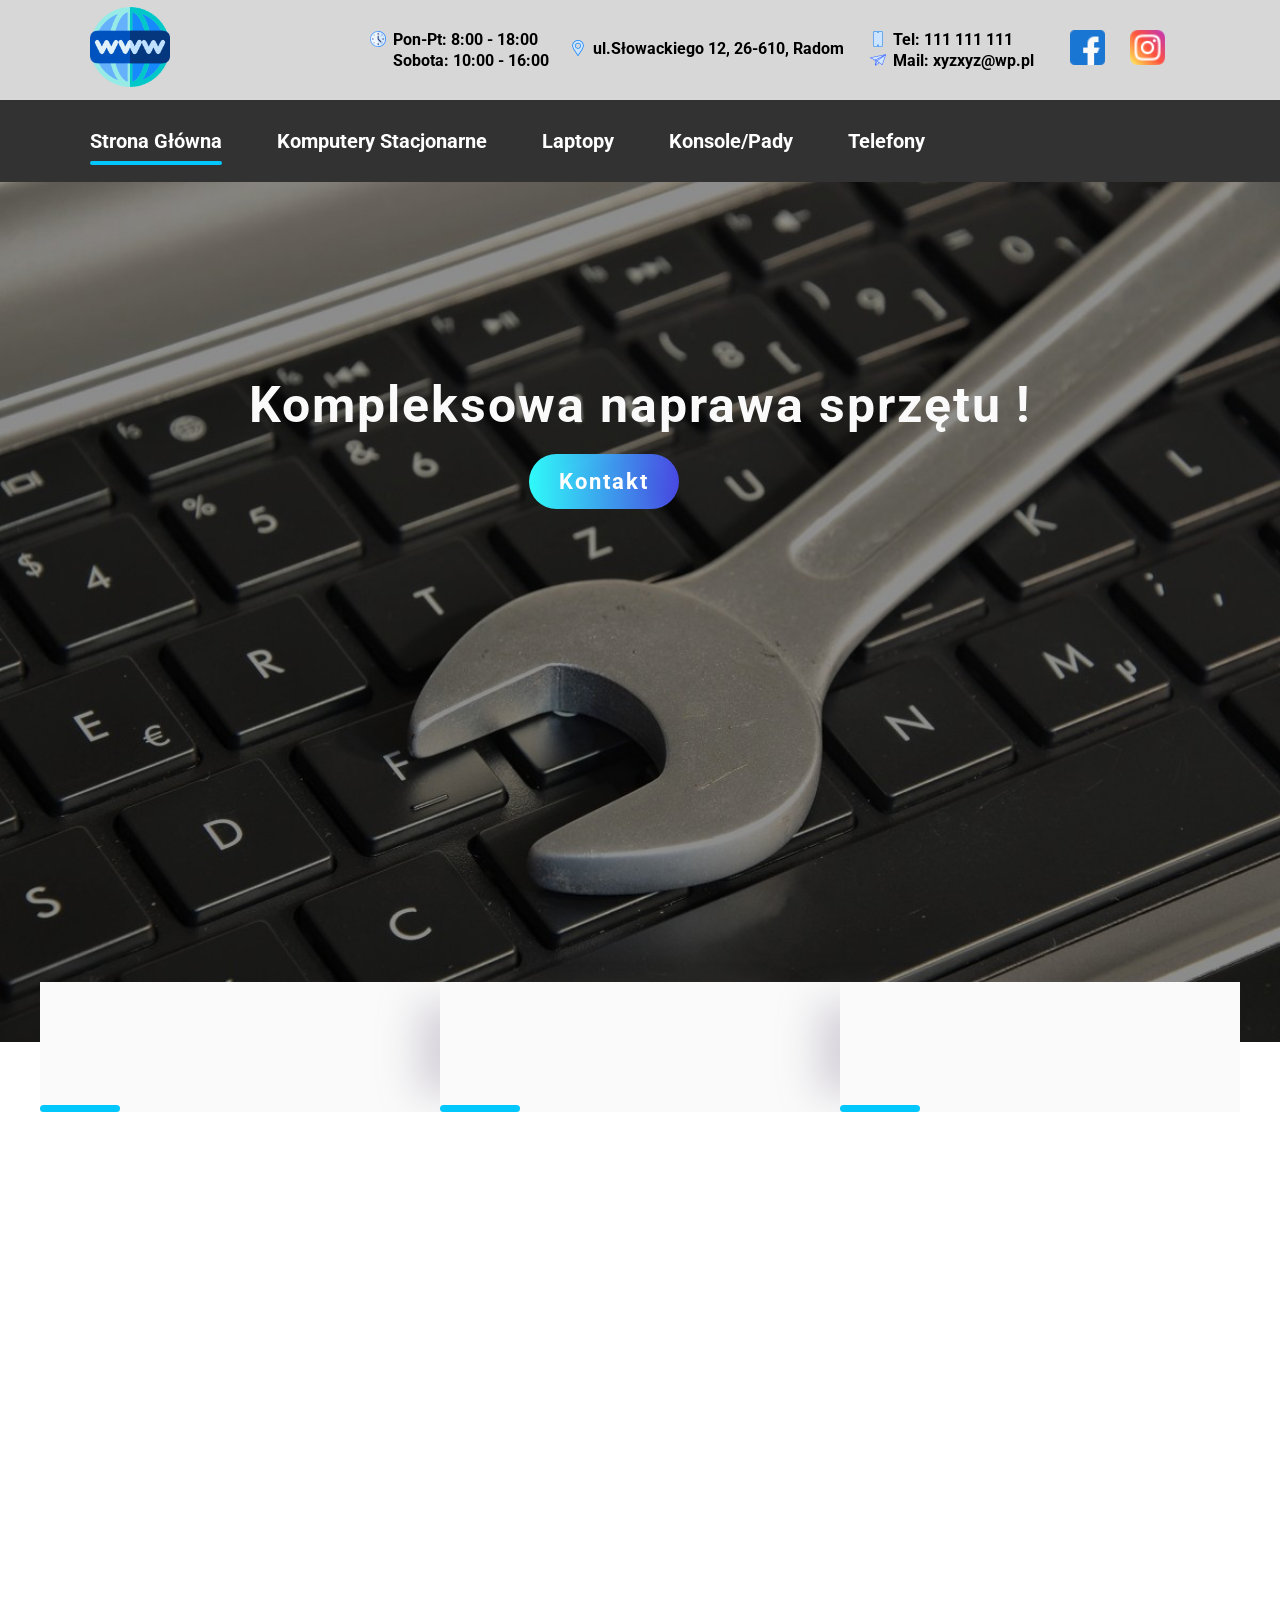
<file: Websites/Serwis/index.html>
<!DOCTYPE html>
<html>

    <head>
        <meta charset="utf-8">
        <meta http-equiv="X-UA-Compatible" content="IE=edge">
        <meta name="viewport" content="width=device-width, initial-scale=1.0">
        <title>WWW | Serwis</title>
        <link rel="stylesheet" href="style.css">
    </head>

    <body>

    <div id="behind">

        <div id="white">

            <div class="top">

                <a href="index.html">
                   <img src="images/logo.png">
                </a>

                <div class="hours">
                        Pon-Pt: 8:00 - 18:00 <br>
                        <span>Sobota: 10:00 - 16:00</span>
                </div>  

                <div class="localisation">

                    <a href="https://www.google.com/maps/place/Juliusza+Słowackiego,+26-604+Radom/@51.3797222,21.1780881,17z/data=!3m1!4b1!4m9!1m2!2m1!1ssłowackiego!3m5!1s0x47185e8e529df331:0xfb2fc53f26aaf0ba!8m2!3d51.3797223!4d21.1825781!15sCgxzxYJvd2Fja2llZ2-SAQVyb3V0ZQ?hl=pl-PL">
                        ul.Słowackiego 12, 26-610, Radom
                    </a>

                </div>

                <div class="contact">

                    <a href="tel:111111111">
                        Tel: 111 111 111
                    </a>    <br>

                    <a href="mailto:xyzxyz@wp.pl">
                        <span> Mail: xyzxyz@wp.pl </span>
                    </a>

                </div>

                <div class="socials">

                    <a href="https://www.facebook.com">
                        <img src="images/facebook.png">
                    </a>

                    <a href="https://www.instagram.com">
                        <img src="images/instagram.png">
                    </a>

                </div>

            </div>

        </div>

        <header>

            <div id="black">

                <div class="res">

                    <ul>

                        <a href="#">
                            <li id="list">
                                <span> Strona Główna </span>
                            </li>
                        </a>

                        <a href="#">
                            <li>
                                Komputery Stacjonarne
                            </li>
                        </a>
                        
                        <a href="#">
                            <li>
                                Laptopy
                            </li>
                        </a>

                        <a href="#">
                            <li>
                                Konsole/Pady
                            </li>
                        </a>

                        <a href="#">
                            <li>
                                Telefony
                            </li>
                        </a>

                    </ul>

                    <div class="">

                    </div>

                    <button class="hamburger">

                        <div class="bar"></div>

                    </button>
                     
                </div>

            </div>

        </header>

        <nav class="mobile-nav">
            <a href="index.html" id="main">Strona Główna</a>
            <a href="#">Komputery Stacjonarne</a>
            <a href="#">Laptopy</a>
            <a href="#">Konsole/Pady</a>
            <a href="#">Telefony</a>
        </nav>

         <div id="background">

            <div class="filling">

                <div class="class">
                
                Kompleksowa naprawa sprzętu !

                <a href="#">  
                    <div class="buttcont">
                        Kontakt
                    </div>
                </a>

                </div>

            </div>

            <div class="three">

                <div class="offer ">

                </div>

                <div class="offer shadow">

                </div>

                <div class="offer shadow">

                </div>

            </div> 
        
        </div> 

        <div class="nic">

        </div>

    </div>
           
        <script src="script.js"></script>

    </body>

</html>
</file>
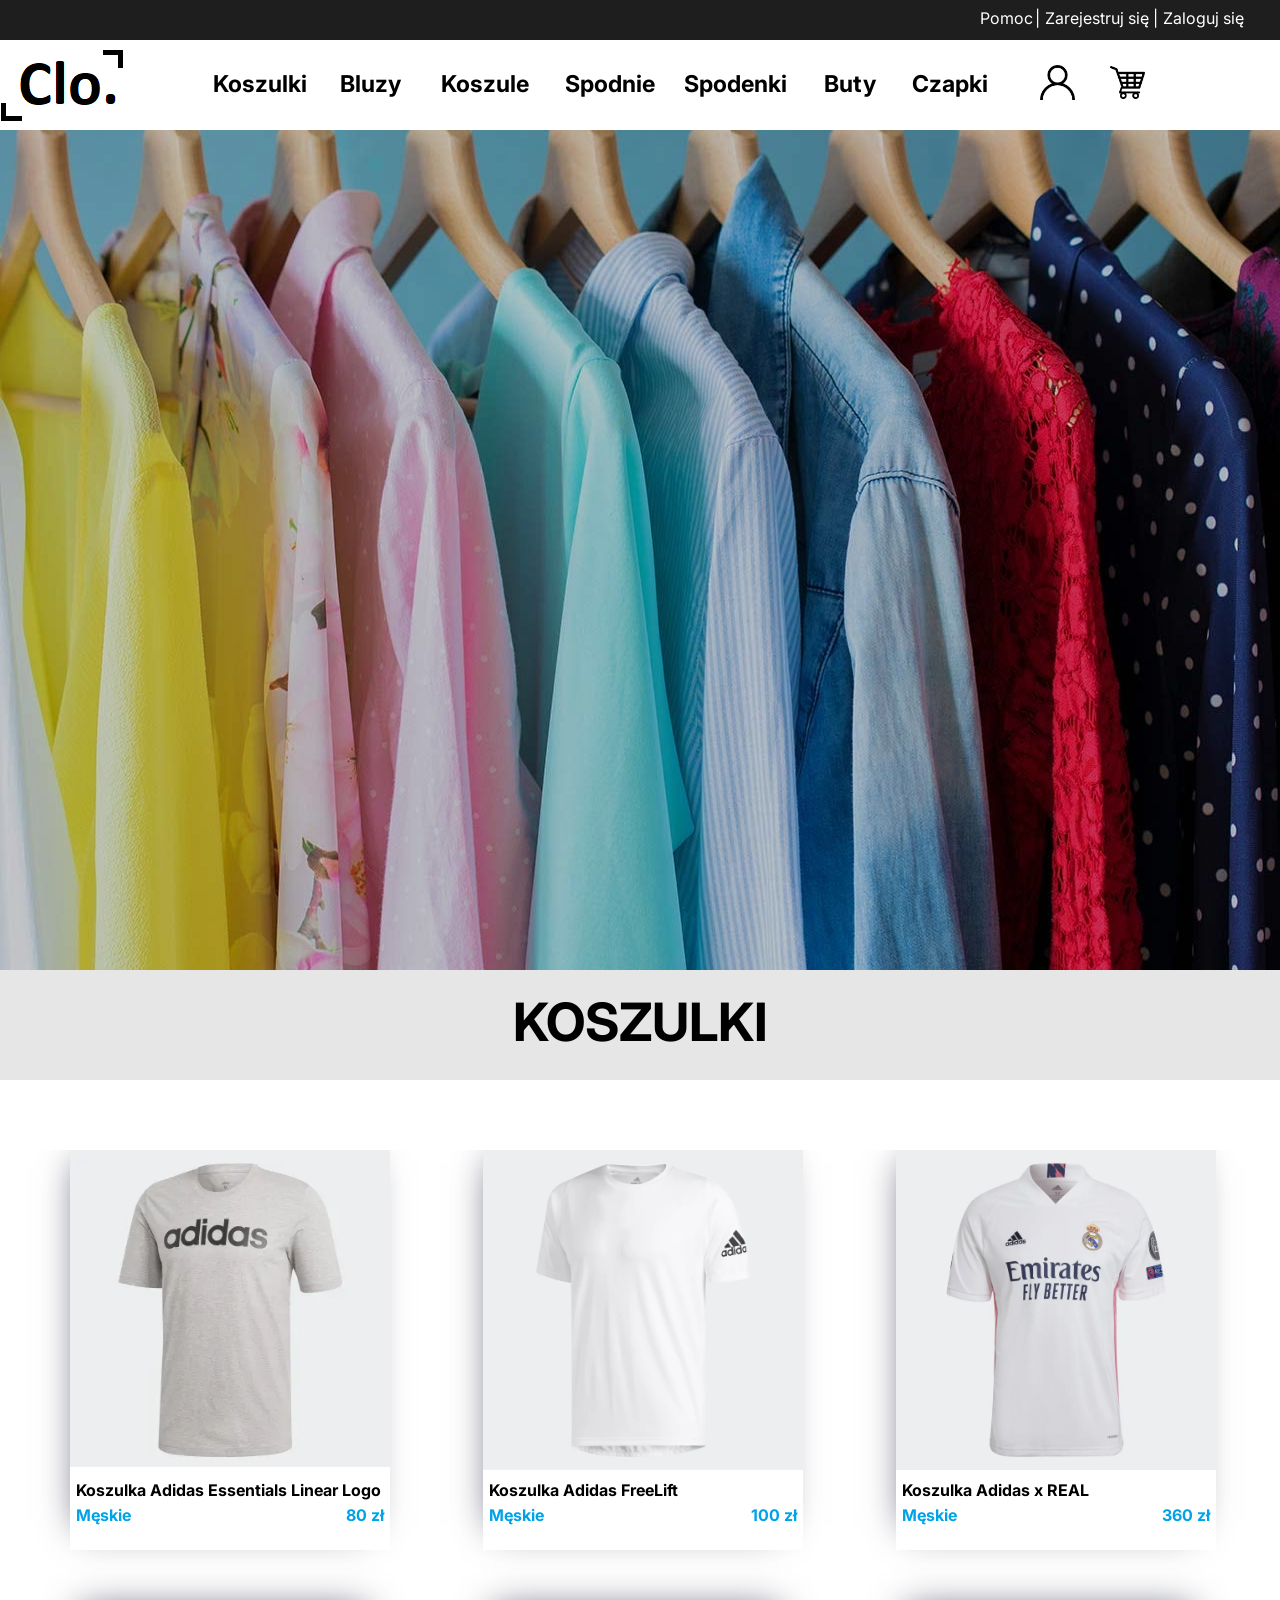
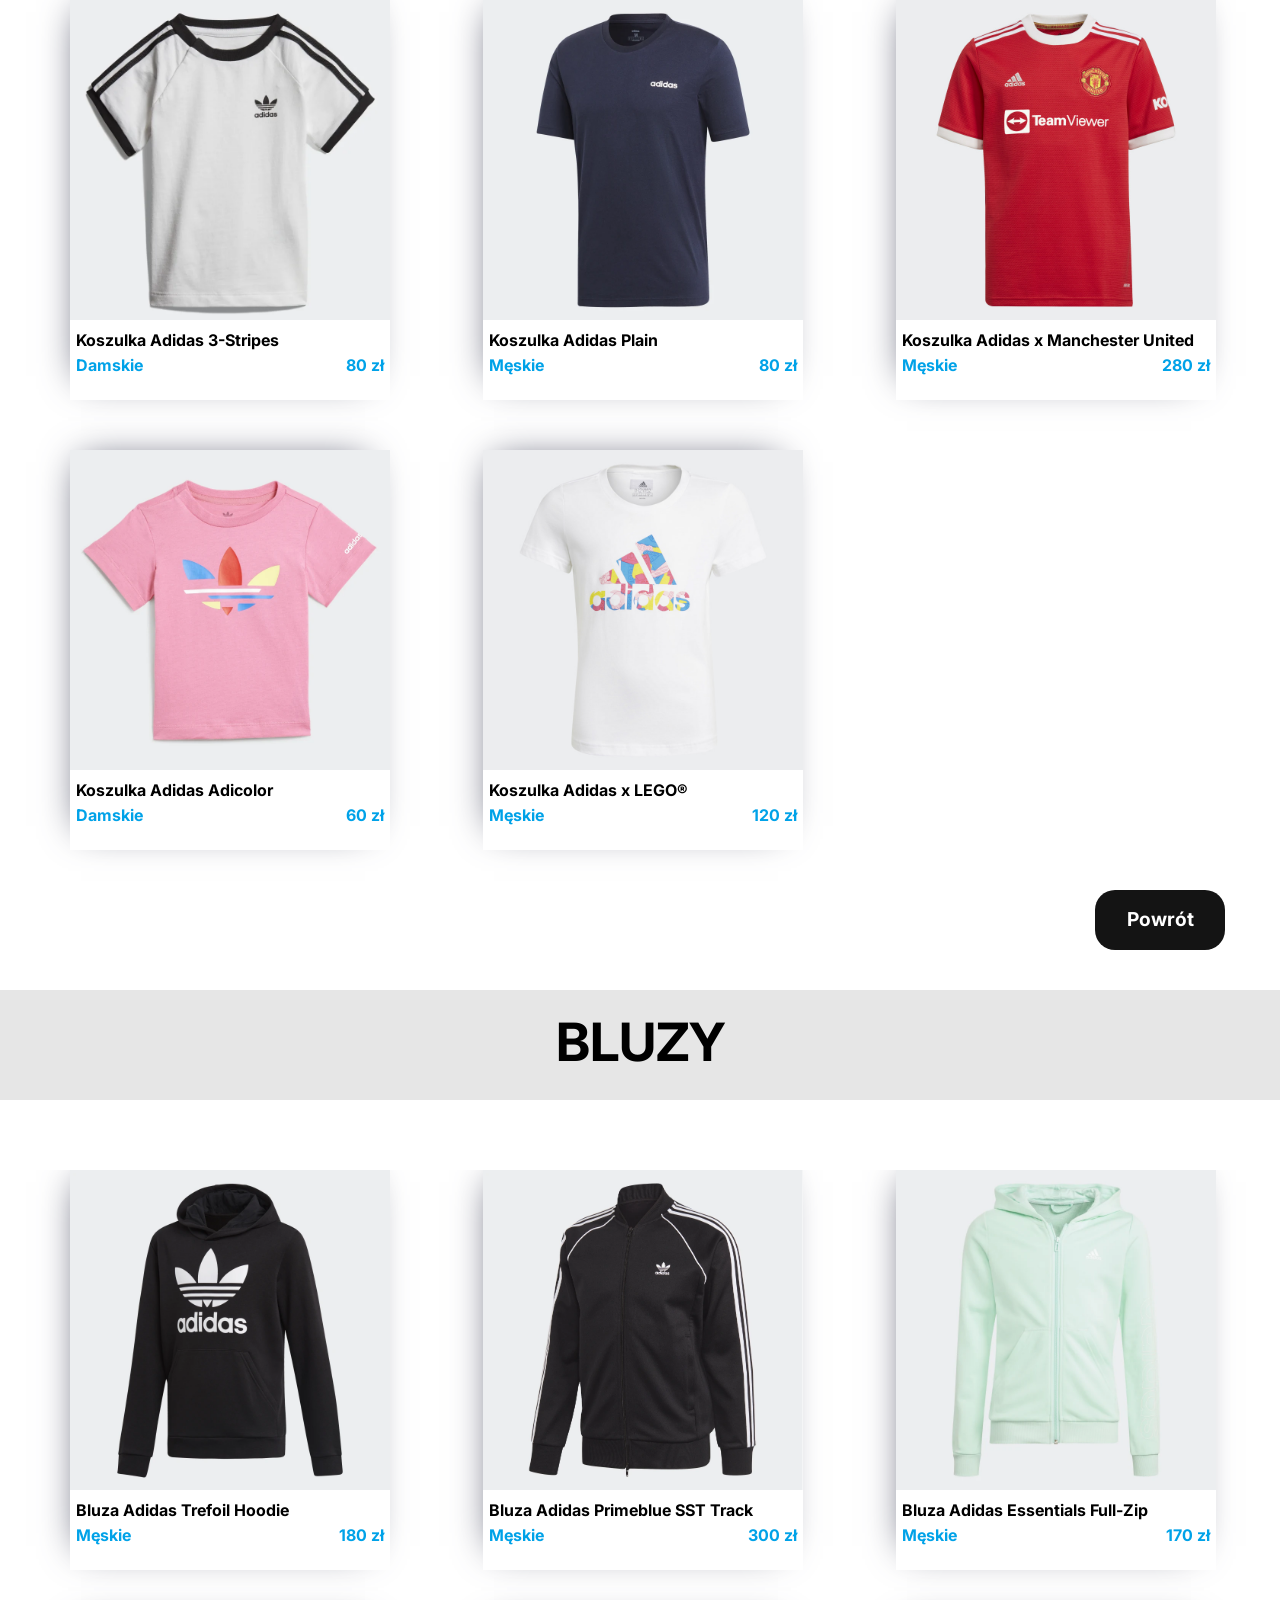
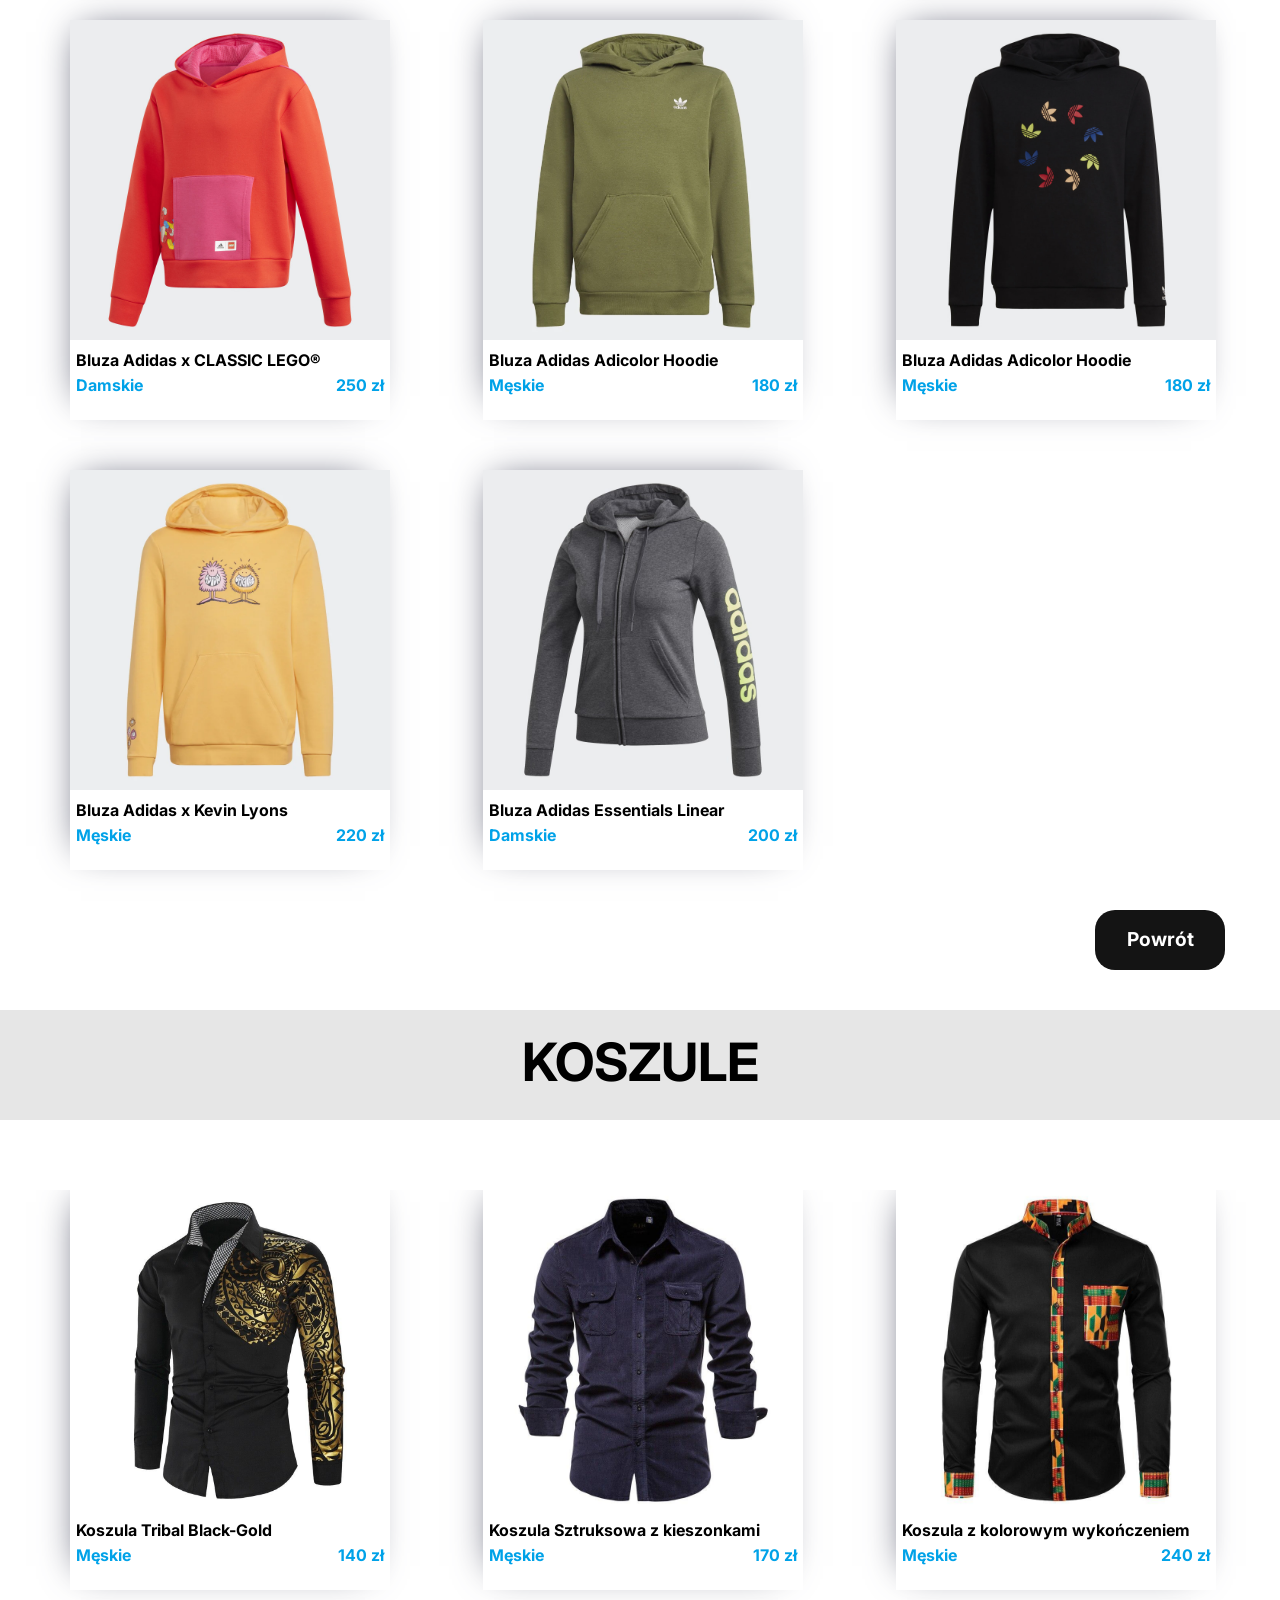
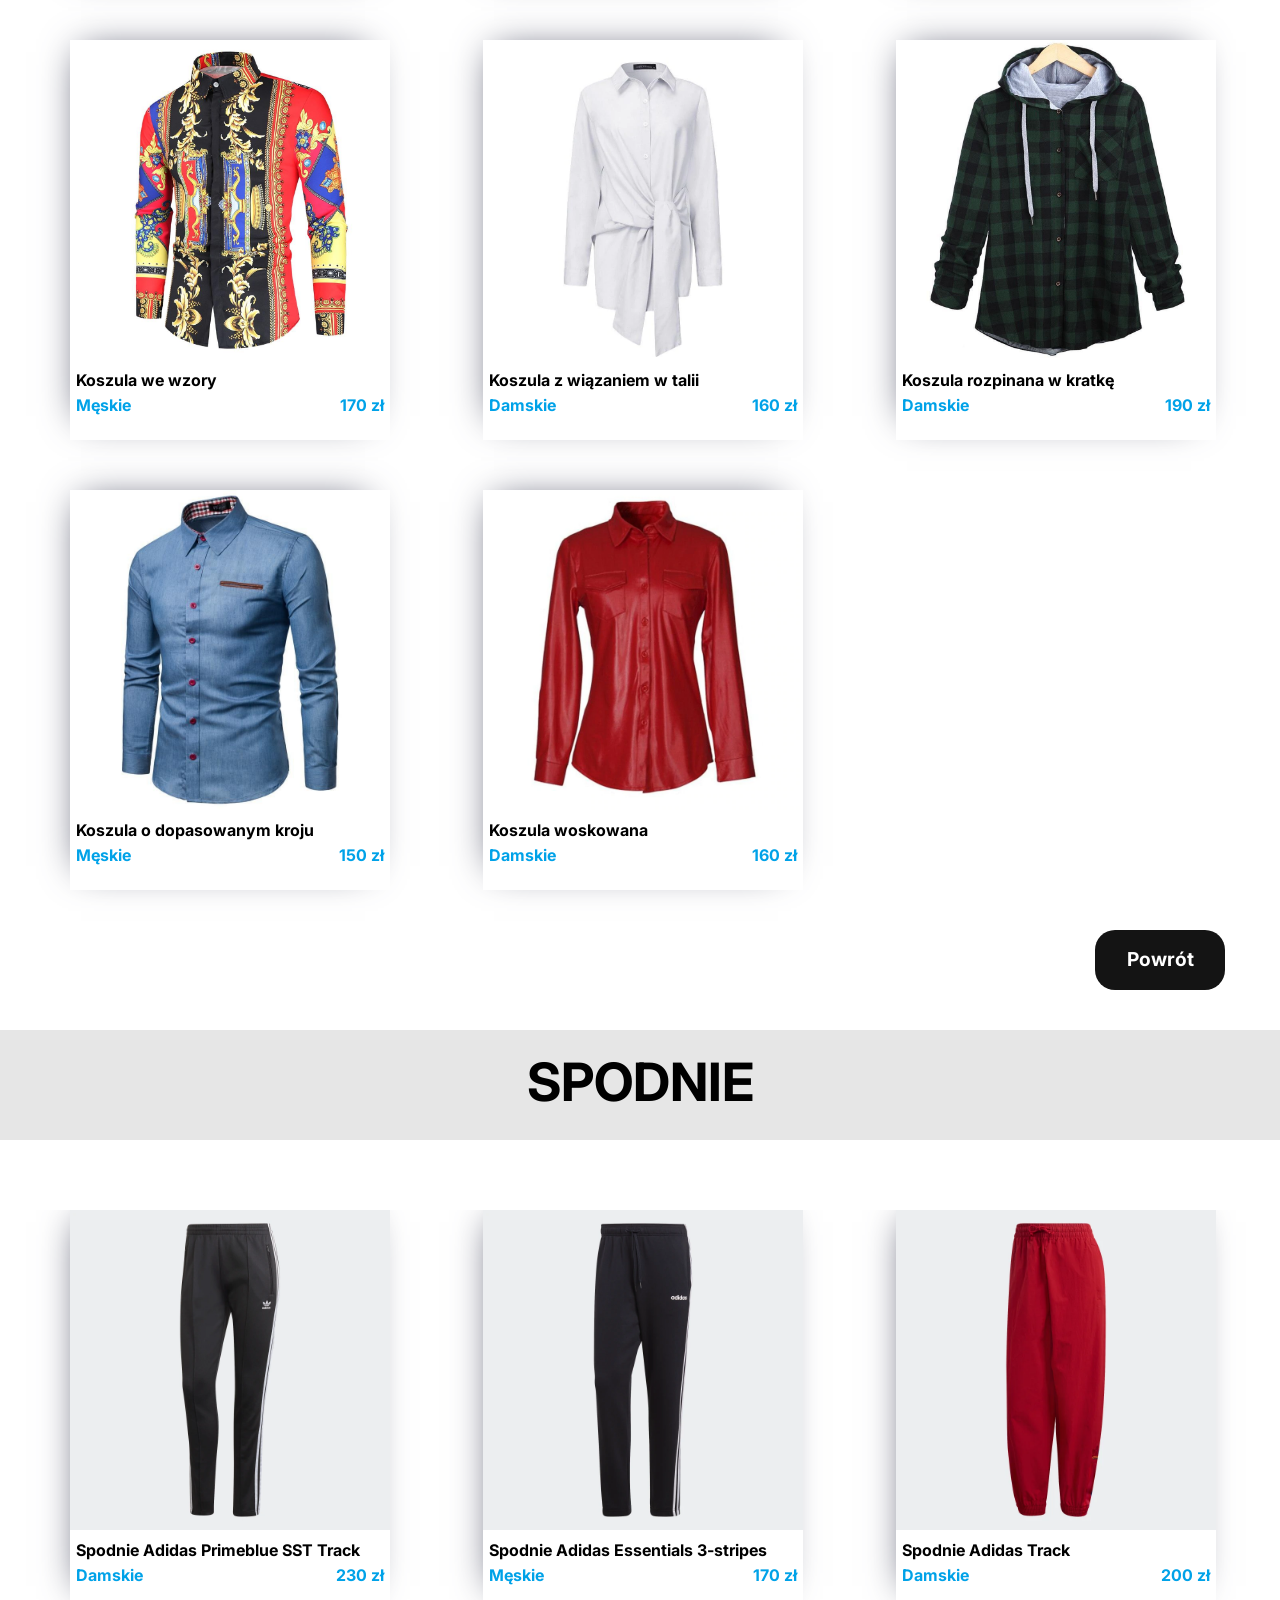
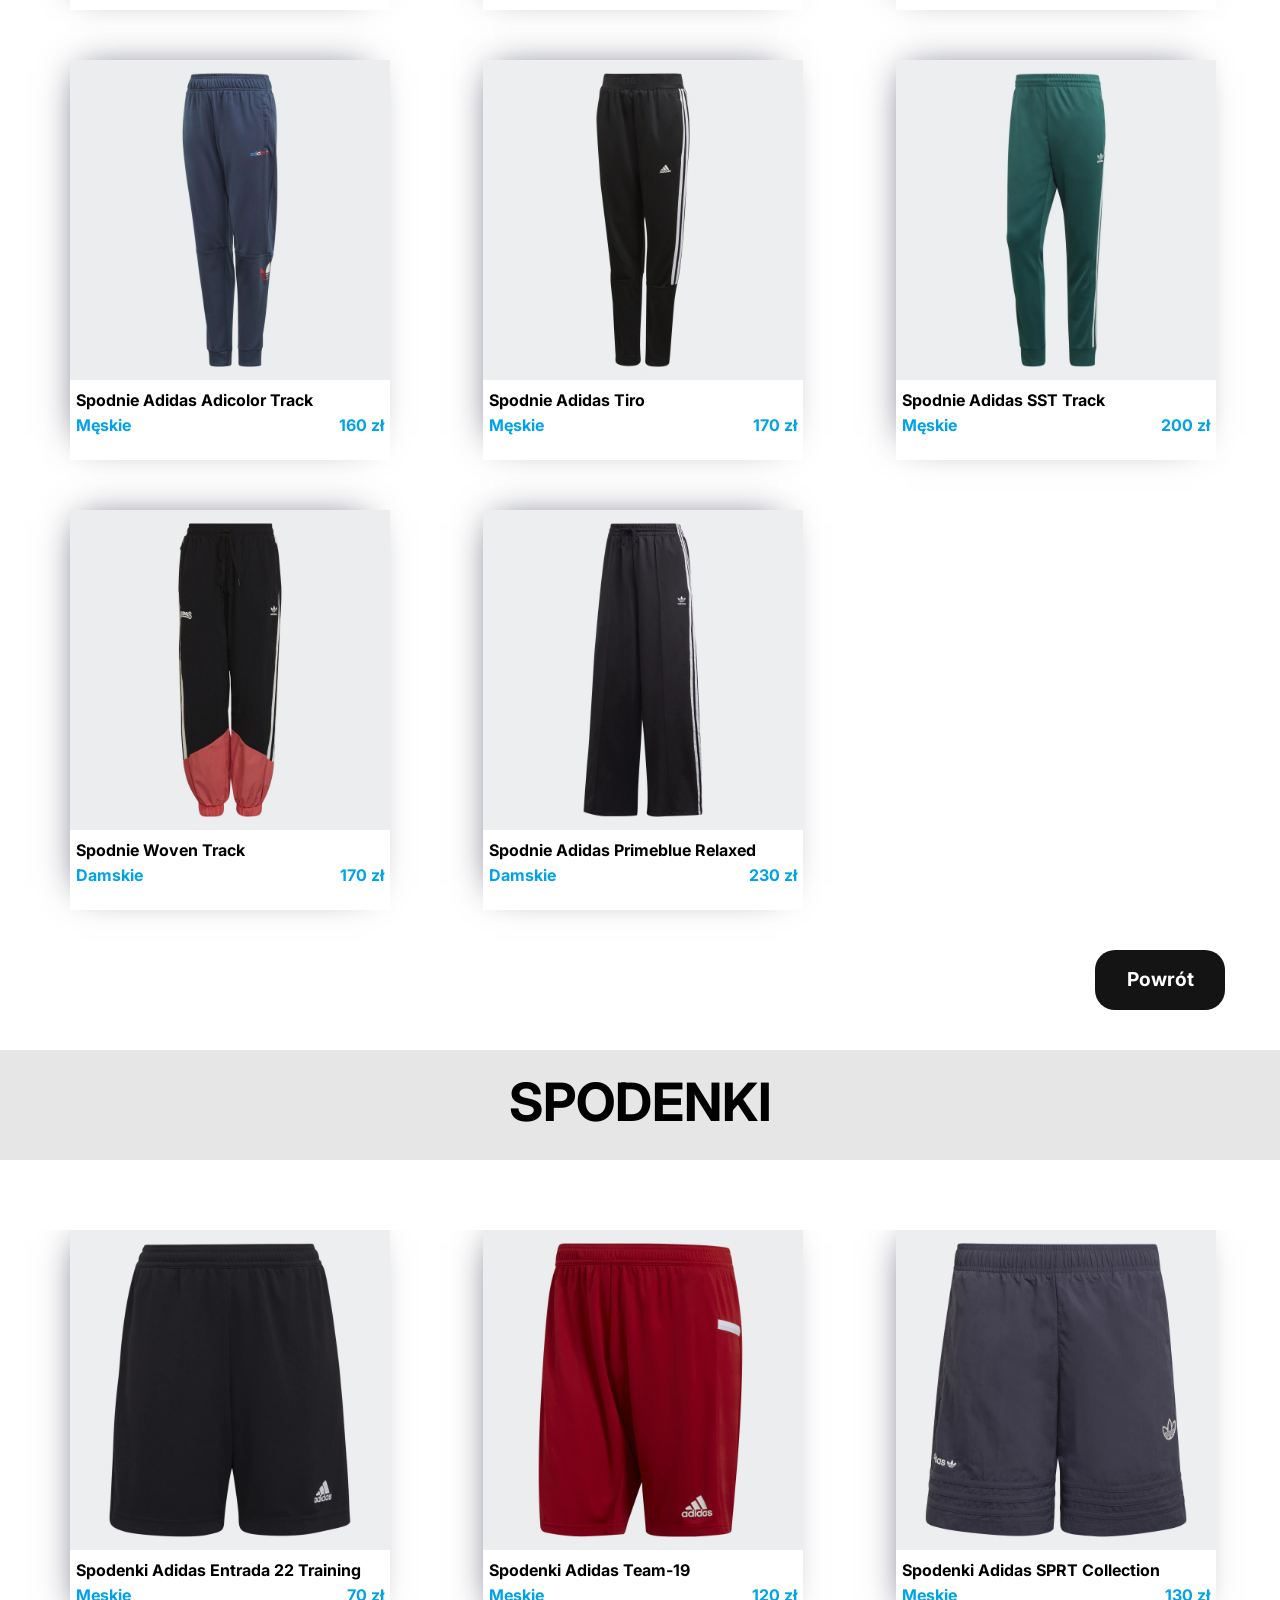
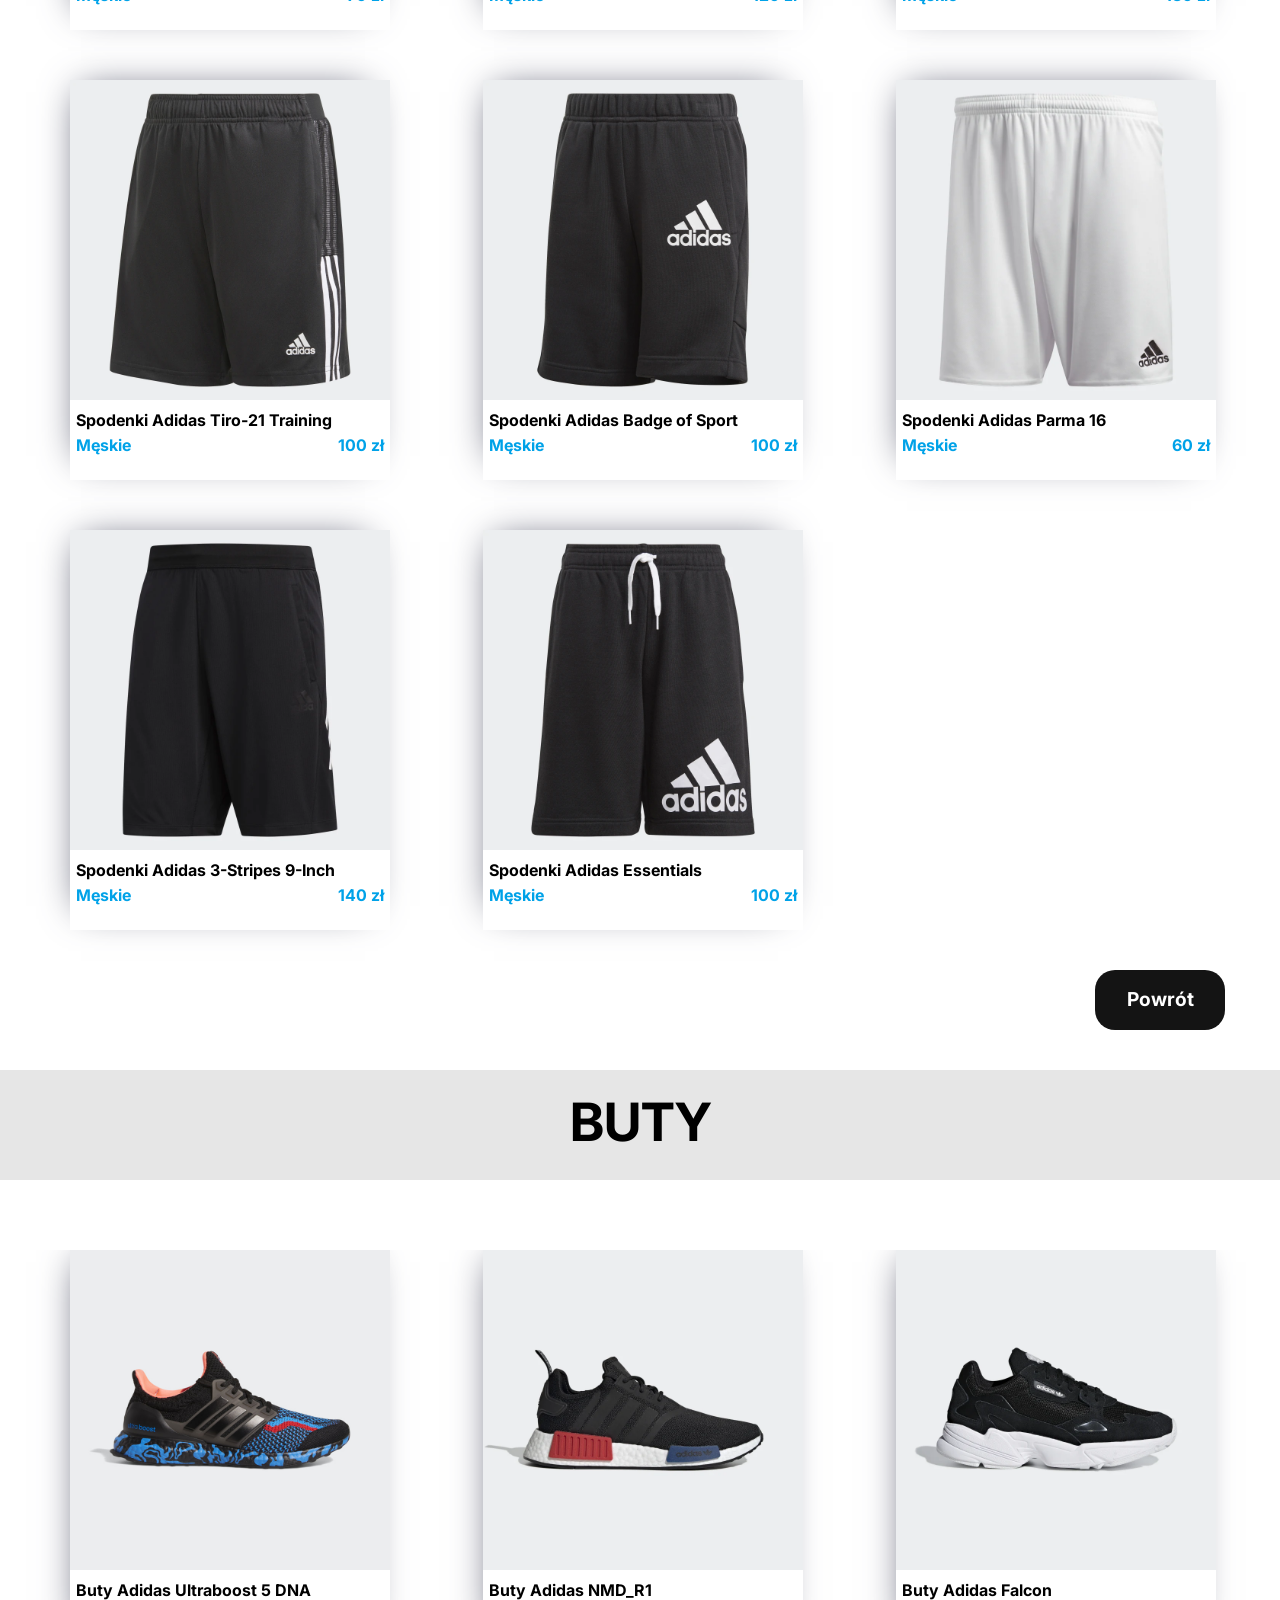
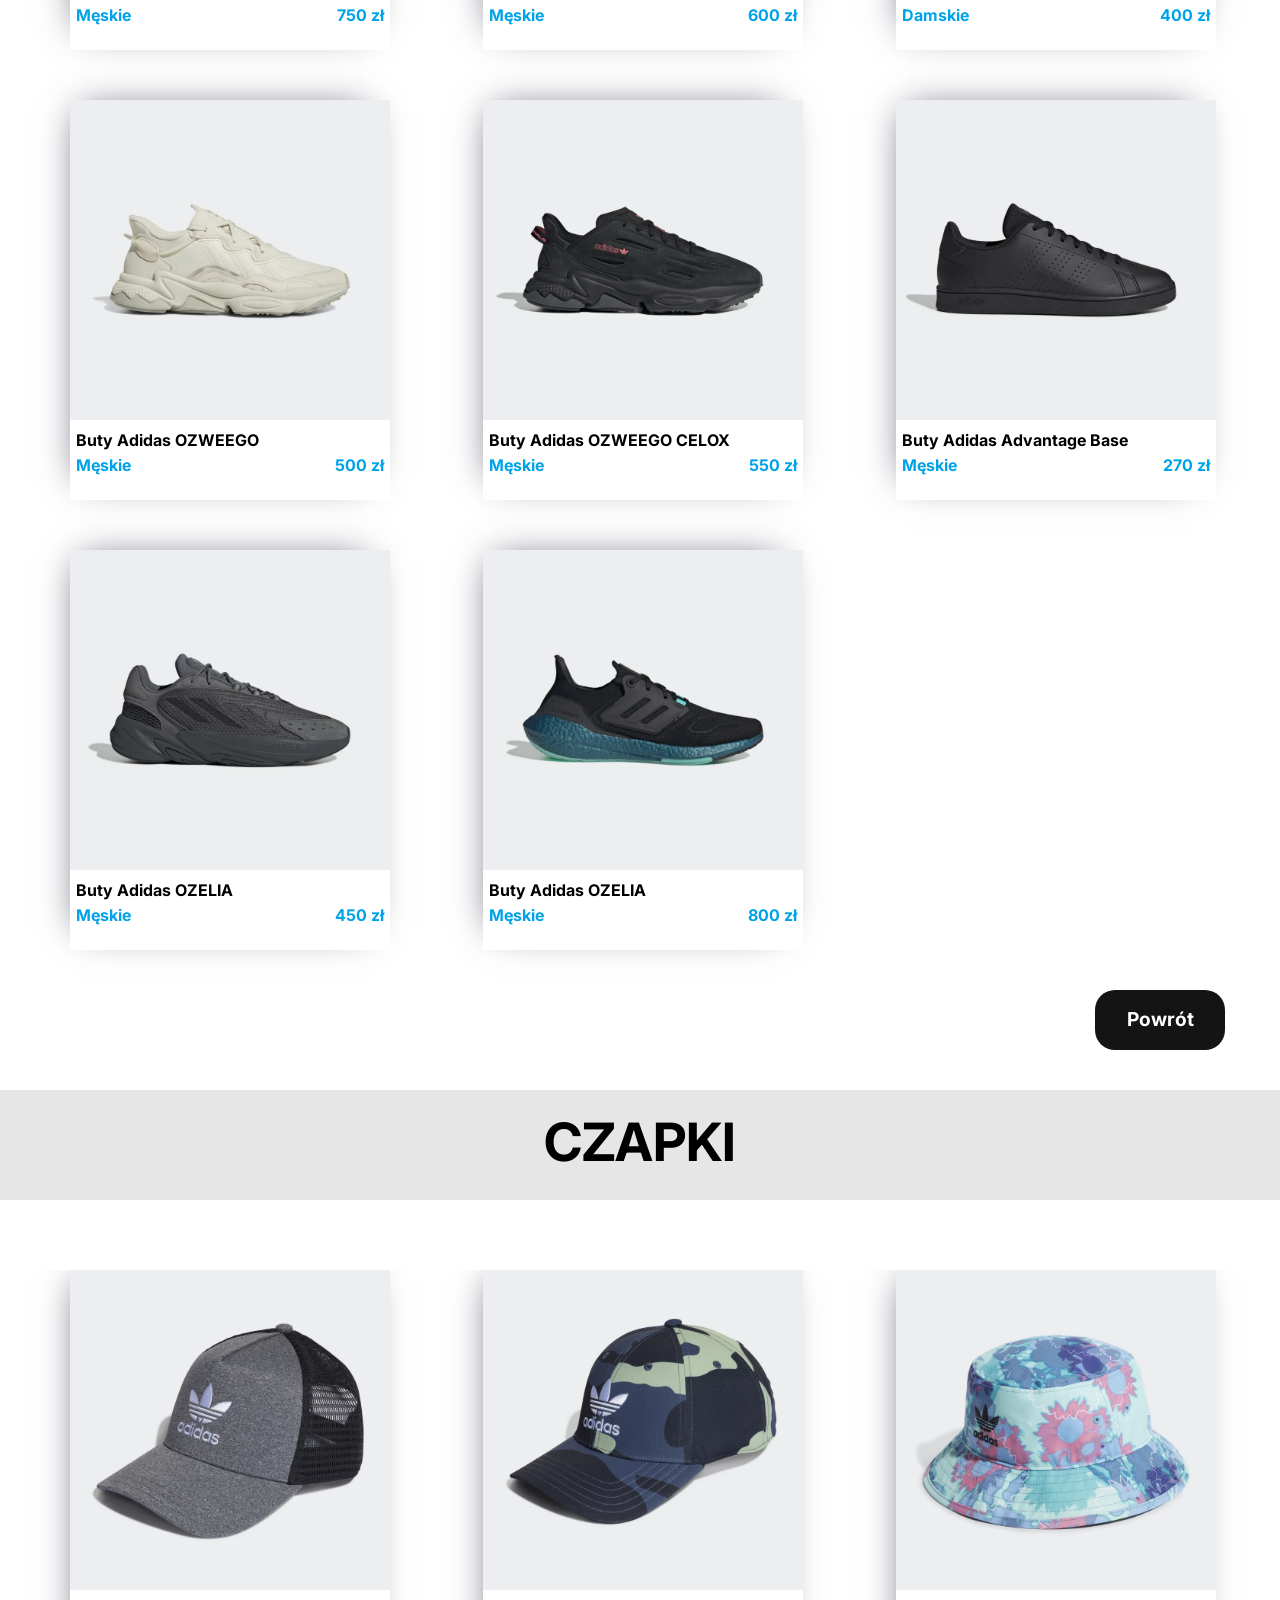
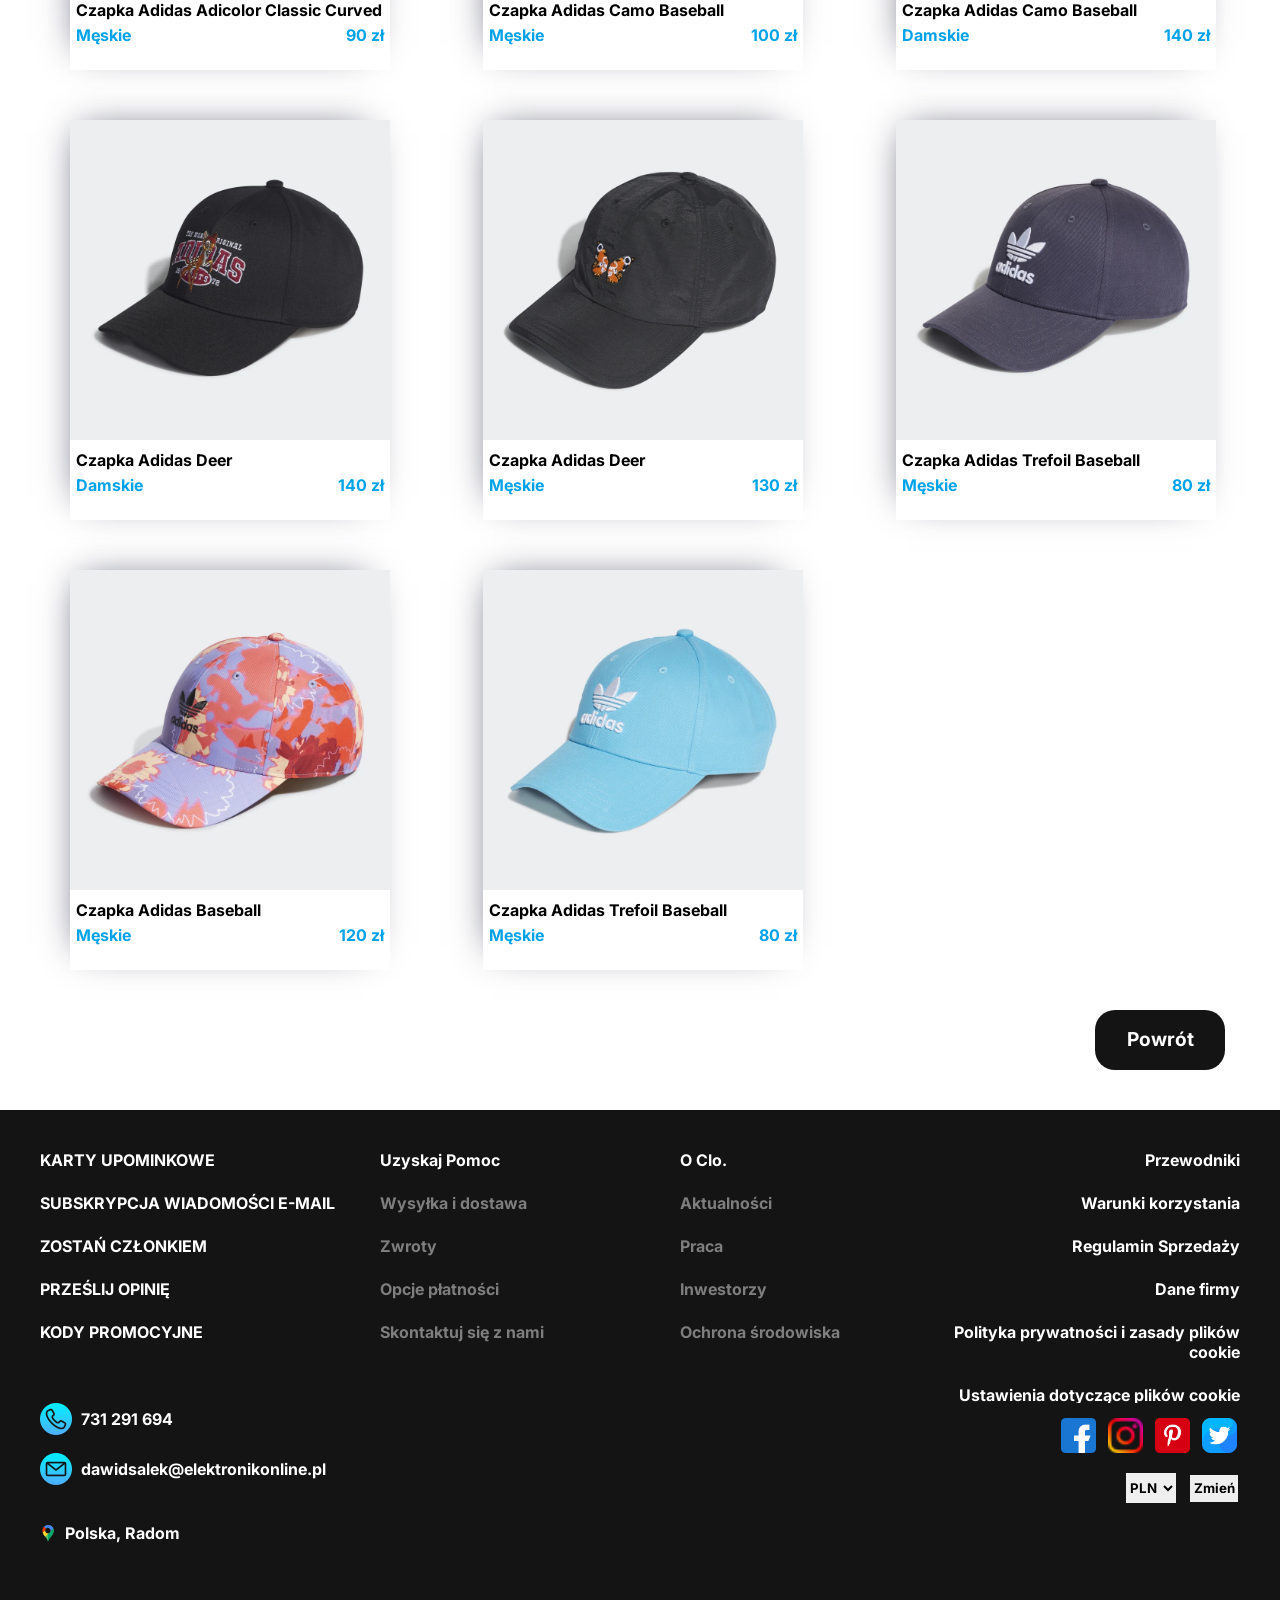
<file: Websites/Sklep/index.html>
<!DOCTYPE html>
<html>

    <head>
        <title>Clo.pl</title>
        <meta charset="utf-8">
        <link rel="stylesheet" href="Style.css">   
        <script src="script.js"></script>  
    </head>

<body>

<div id="top">

    <div id="behind" class="color">

        <div class="accounts">
            
            <div class="right"> 
        
                <div class="help">
                    <a href="">
                        Pomoc
                    </a>
                </div>
            
                <div class="line">
                    |
                </div>
            
                <div class="register">
                    <a href="">
                        Zarejestruj się
                    </a>
                </div>
            
                <div class="line">
                    |
                </div>
            
                <div class="login">
                    <a href="">
                        Zaloguj się
                    </a>
                </div> 

            </div> 

        </div>

    </div>

</div>

<div id="behind">

    <div class="shop">

        <div class="img"> 

            <a href="index.html">  
                <img src="images/logo.png">
            </a>

        </div>

        <div id="margin">

        </div>


        <a href="#koszulki">
            <div class="option koszulki">
                Koszulki
            </div>
        </a>

        <a href="#bluzy">
            <div class="option bluzy">
                Bluzy
            </div>
        </a>

        <a href="#koszule">
            <div class="option koszule">
                Koszule
            </div>
        </a>


        <a href="#spodnie">
            <div class="option spodnie">
                Spodnie
            </div>
        </a>

        <a href="#spodenki">
            <div class="option spodenki">
                Spodenki
            </div>
        </a>

        <a href="#buty">
            <div class="option buty">
                Buty
            </div>
        </a>

        <a href="#czapki">
            <div class="option czapki">
                Czapki
            </div>
        </a> 

        <div id="margin1">

        </div>
        
        <div class="search">

            <input type="text" list="list" class="input">

            <datalist id="list">

                <option >Koszulki</option>
                <option>Bluzy</option>
                <option>Spodnie</option>
                <option>Spodenki</option>
                <option>Buty</option>
                <option>Czapki</option>
            
            </datalist>

        </div>

        <div id="margin1">

        </div>

        <div class="account">

            <a href="">
                <img src="images/user.png" class="image">
            </a>

        </div>

        <div class="cart">

            <a href="">
                <img src="images/koszyk.png" class="image">
            </a>

        </div> 

        <button class="hamburger">

            <div class="bar"></div>
            
        </button>

        <nav class="mobile-nav">

            <a href="#koszulki"> 
                <div class="a">
                    Koszulki
                </div>
            </a>

            <a href="#bluzy"> 
                <div class="a">
                    Bluzy
                </div>
            </a>

            <a href="#koszule"> 
                <div class="a">
                    Koszule
                </div>
            </a>

            <a href="#spodnie"> 
                <div class="a">
                    Spodnie
                </div>
            </a>

            <a href="#spodenki"> 
                <div class="a">
                    Spodenki
                </div>
            </a>

            <a href="#buty"> 
                <div class="a">
                    Buty
                </div>
            </a>

            <a href="#czapki"> 
                <div class="a">
                    Czapki
                </div>
            </a>

            <div class="inp">

                <input class="input1" type="text">

            </div>    

            <div class="shoppin">

                <a href="">
                    <div class="account1">

                    </div>
                </a>

                <a href="">
                    <div class="cart1">

                    </div>
                </a>  

            </div>

        </nav>

    </div>

</div>

<div id="background">

</div>

<div id="koszulki">

    <div id="heading">

        KOSZULKI

    </div>

</div>

<div id="none">

</div>

<div id="behind">

    <div id="products">
        
        <a href="">
            <div class="cont">

                <div class="product p1">
                   
                </div>
    
                <div class="description">
                    Koszulka Adidas Essentials Linear Logo
                </div>
    
                <div class="gender">
                    Męskie
                </div>
    
                <div class="price1">
                    80 zł
                </div>

            </div>
        </a>

        <a href="">

            <div class="cont">

                <div class="product p2">
                   
                </div>
    
                <div class="description">
                    Koszulka Adidas FreeLift
                </div>
    
                <div class="gender">
                    Męskie
                </div>
    
                <div class="price2">
                    100 zł
                </div>

            </div>
        </a>

        <a href="">
            <div class="cont n">

                <div class="product p3">
                   
                </div>
    
                <div class="description">
                    Koszulka Adidas x REAL
                </div>
    
                <div class="gender">
                    Męskie
                </div>
    
                <div class="price3">
                    360 zł
                </div>

            </div>
        </a>

        <a href="">
            <div class="cont container">

                    <div class="product p4">
                       
                    </div>
        
                    <div class="description">
                        Koszulka Adidas 3-Stripes
                    </div>
        
                    <div class="gender">
                        Damskie
                    </div>
        
                    <div class="price4">
                        80 zł
                    </div>

            </div>
        </a>

        <a href>
            <div class="cont">
                
                <div class="product p5">
                       
                </div>
    
                <div class="description">
                    Koszulka Adidas Plain
                </div>
    
                <div class="gender">
                    Męskie
                </div>
    
                <div class="price5">
                    80 zł
                </div>

            </div>
        </a>

        <a href="">
            <div class="cont n">

                <div class="product p6">
                       
                </div>
    
                <div class="description">
                    Koszulka Adidas x Manchester United
                </div>
    
                <div class="gender">
                    Męskie
                </div>
    
                <div class="price6">
                    280 zł
                </div>

            </div>
        </a>

        <a href="">
            <div class="cont">

                <div class="product p7">
                       
                </div>
    
                <div class="description">
                    Koszulka Adidas Adicolor
                </div>
    
                <div class="gender">
                    Damskie
                </div>
    
                <div class="price7">
                    60 zł
                </div>

            </div>
        </a>

        <a href="">
            <div class="cont container">

                <div class="product p8">
                       
                </div>
    
                <div class="description">
                    Koszulka Adidas x LEGO®
                </div>
    
                <div class="gender">
                    Męskie
                </div>
    
                <div class="price8">
                    120 zł
                </div>

            </div>
        </a>
        
    </div>

</div>

<div id="behind"">

    <div id="goto">

    <a href="#top">
        <div class="b">
            Powrót
        </div>
    </a>

    </div>

</div>

<div id="bluzy">

    <div id="heading">

        BLUZY

    </div>

</div>

<div id="none">

</div>

<div id="behind">

    <div id="products">

        <a href="">
            <div class="cont">

                <div class="product p9">
                   
                </div>
    
                <div class="description">
                    Bluza Adidas Trefoil Hoodie
                </div>
    
                <div class="gender">
                    Męskie
                </div>
    
                <div class="price9">
                    180 zł
                </div>

            </div>
        </a>

        <a href="">

            <div class="cont">

                <div class="product p10">
                   
                </div>
    
                <div class="description">
                    Bluza Adidas Primeblue SST Track
                </div>
    
                <div class="gender">
                    Męskie
                </div>
    
                <div class="price10">
                    300 zł
                </div>

            </div>
        </a>

        <a href="">
            <div class="cont n">

                <div class="product p11">
                   
                </div>
    
                <div class="description">
                    Bluza Adidas Essentials Full-Zip
                </div>
    
                <div class="gender">
                    Męskie
                </div>
    
                <div class="price11">
                    170 zł
                </div>

            </div>
        </a>

        <a href="">
            <div class="cont container">

                    <div class="product p12">
                       
                    </div>
        
                    <div class="description">
                        Bluza Adidas x CLASSIC LEGO®
                    </div>
        
                    <div class="gender">
                        Damskie
                    </div>
        
                    <div class="price12">
                        250 zł
                    </div>

            </div>
        </a>

        <a href>
            <div class="cont">
                
                <div class="product p13">
                       
                </div>
    
                <div class="description">
                    Bluza Adidas Adicolor Hoodie
                </div>
    
                <div class="gender">
                    Męskie
                </div>
    
                <div class="price13">
                    180 zł
                </div>

            </div>
        </a>

        <a href="">
            <div class="cont n">

                <div class="product p14">
                       
                </div>
    
                <div class="description">
                    Bluza Adidas Adicolor Hoodie
                </div>
    
                <div class="gender">
                    Męskie
                </div>
    
                <div class="price14">
                    180 zł
                </div>

            </div>
        </a>

        <a href="">
            <div class="cont">

                <div class="product p15">
                       
                </div>
    
                <div class="description">
                    Bluza Adidas x Kevin Lyons
                </div>
    
                <div class="gender">
                    Męskie
                </div>
    
                <div class="price15">
                    220 zł
                </div>

            </div>
        </a>

        <a href="">
            <div class="cont container">

                <div class="product p16">
                       
                </div>
    
                <div class="description">
                    Bluza Adidas Essentials Linear
                </div>
    
                <div class="gender">
                    Damskie
                </div>
    
                <div class="price16">
                    200 zł
                </div>

            </div>
        </a>

    </div>

</div>

<div id="behind"">

    <div id="goto">

    <a href="#top">
        <div class="b">
            Powrót
        </div>
    </a>

    </div>

</div>

<div id="koszule">

    <div id="heading">

        KOSZULE

    </div>

</div>

<div id="none">

</div>

<div id="behind">

    <div id="products">

        <a href="">
            <div class="cont">

                <div class="product p17">
                    
                </div>
    
                <div class="description">
                    Koszula Tribal Black-Gold
                </div>
    
                <div class="gender">
                    Męskie
                </div>
    
                <div class="price17">
                    140 zł
                </div>

            </div>
        </a>

        <a href="">

            <div class="cont">

                <div class="product p18">
                   
                </div>
    
                <div class="description">
                    Koszula Sztruksowa z kieszonkami
                </div>
    
                <div class="gender">
                    Męskie
                </div>
    
                <div class="price18">
                    170 zł
                </div>

            </div>
        </a>

        <a href="">
            <div class="cont n">

                <div class="product p19">
                   
                </div>
    
                <div class="description">
                    Koszula z kolorowym wykończeniem
                </div>
    
                <div class="gender">
                    Męskie
                </div>
    
                <div class="price19">
                    240 zł
                </div>

            </div>
        </a>

        <a href="">
            <div class="cont container">

                    <div class="product p20">
                       
                    </div>
        
                    <div class="description">
                        Koszula we wzory
                    </div>
        
                    <div class="gender">
                        Męskie
                    </div>
        
                    <div class="price20">
                        170 zł
                    </div>

            </div>
        </a>

        <a href>
            <div class="cont">
                
                <div class="product p21">
                       
                </div>
    
                <div class="description">
                    Koszula z wiązaniem w talii
                </div>
    
                <div class="gender">
                    Damskie
                </div>
    
                <div class="price21">
                    160 zł
                </div>

            </div>
        </a>

        <a href="">
            <div class="cont n">

                <div class="product p22">
                       
                </div>
    
                <div class="description">
                    Koszula rozpinana w kratkę
                </div>
    
                <div class="gender">
                    Damskie
                </div>
    
                <div class="price22">
                   190 zł
                </div>

            </div>
        </a>

        <a href="">
            <div class="cont">

                <div class="product p23">
                       
                </div>
    
                <div class="description">
                    Koszula o dopasowanym kroju
                </div>
    
                <div class="gender">
                    Męskie
                </div>
    
                <div class="price23">
                    150 zł
                </div>

            </div>
        </a>

        <a href="">
            <div class="cont container">

                <div class="product p24">
                       
                </div>
    
                <div class="description">
                    Koszula woskowana
                </div>
    
                <div class="gender">
                    Damskie
                </div>
    
                <div class="price24">
                    160 zł
                </div>

            </div>
        </a>

    </div>

</div>

<div id="behind"">

    <div id="goto">

    <a href="#top">
        <div class="b">
            Powrót
        </div>
    </a>

    </div>

</div>

<div id="spodnie">

    <div id="heading">

        SPODNIE

    </div>

</div>

<div id="none">

</div>

<div id="behind">

    <div id="products">

        <a href="">
            <div class="cont">

                <div class="product p25">
                    
                </div>
    
                <div class="description">
                    Spodnie Adidas Primeblue SST Track
                </div>
    
                <div class="gender">
                    Damskie
                </div>
    
                <div class="price25">
                    230 zł
                </div>

            </div>
        </a>

        <a href="">

            <div class="cont">

                <div class="product p26">
                   
                </div>
    
                <div class="description">
                   Spodnie Adidas Essentials 3-stripes
                </div>
    
                <div class="gender">
                    Męskie
                </div>
    
                <div class="price26">
                    170 zł
                </div>

            </div>
        </a>

        <a href="">
            <div class="cont n">

                <div class="product p27">
                   
                </div>
    
                <div class="description">
                    Spodnie Adidas Track
                </div>
    
                <div class="gender">
                    Damskie
                </div>
    
                <div class="price27">
                    200 zł
                </div>

            </div>
        </a>

        <a href="">
            <div class="cont container">

                    <div class="product p28">
                       
                    </div>
        
                    <div class="description">
                        Spodnie Adidas Adicolor Track
                    </div>
        
                    <div class="gender">
                        Męskie
                    </div>
        
                    <div class="price28">
                        160 zł
                    </div>

            </div>
        </a>

        <a href>
            <div class="cont">
                
                <div class="product p29">
                       
                </div>
    
                <div class="description">
                    Spodnie Adidas Tiro
                </div>
    
                <div class="gender">
                    Męskie
                </div>
    
                <div class="price29">
                    170 zł
                </div>

            </div>
        </a>

        <a href="">
            <div class="cont n">

                <div class="product p30">
                       
                </div>
    
                <div class="description">
                    Spodnie Adidas SST Track
                </div>
    
                <div class="gender">
                    Męskie
                </div>
    
                <div class="price30">
                   200 zł
                </div>

            </div>
        </a>

        <a href="">
            <div class="cont">

                <div class="product p31">
                       
                </div>
    
                <div class="description">
                    Spodnie Woven Track
                </div>
    
                <div class="gender">
                    Damskie
                </div>
    
                <div class="price31">
                    170 zł
                </div>

            </div>
        </a>

        <a href="">
            <div class="cont container">

                <div class="product p32">
                       
                </div>
    
                <div class="description">
                    Spodnie Adidas Primeblue Relaxed  
                </div>
    
                <div class="gender">
                    Damskie
                </div>
    
                <div class="price32">
                    230 zł
                </div>

            </div>
        </a>

    </div>

</div>

<div id="behind"">

    <div id="goto">

    <a href="#top">
        <div class="b">
            Powrót
        </div>
    </a>

    </div>

</div>

<div id="spodenki">

    <div id="heading">

        SPODENKI

    </div>

</div>

<div id="none">

</div>

<div id="behind">

    <div id="products">

        
        <a href="">
            <div class="cont">

                <div class="product p33">
                    
                </div>
    
                <div class="description">
                    Spodenki Adidas Entrada 22 Training
                </div>
    
                <div class="gender">
                    Męskie
                </div>
    
                <div class="price33">
                    70 zł
                </div>

            </div>
        </a>

        <a href="">

            <div class="cont">

                <div class="product p34">
                   
                </div>
    
                <div class="description">
                    Spodenki Adidas Team-19
                </div>
    
                <div class="gender">
                    Męskie
                </div>
    
                <div class="price34">
                    120 zł
                </div>

            </div>
        </a>

        <a href="">
            <div class="cont n">

                <div class="product p35">
                   
                </div>
    
                <div class="description">
                    Spodenki Adidas SPRT Collection
                </div>
    
                <div class="gender">
                    Męskie
                </div>
    
                <div class="price35">
                    130 zł
                </div>

            </div>
        </a>

        <a href="">
            <div class="cont container">

                    <div class="product p36">
                       
                    </div>
        
                    <div class="description">
                        Spodenki Adidas Tiro-21 Training
                    </div>
        
                    <div class="gender">
                        Męskie
                    </div>
        
                    <div class="price36">
                        100 zł
                    </div>

            </div>
        </a>

        <a href>
            <div class="cont">
                
                <div class="product p37">
                       
                </div>
    
                <div class="description">
                    Spodenki Adidas Badge of Sport
                </div>
    
                <div class="gender">
                    Męskie
                </div>
    
                <div class="price37">
                    100 zł
                </div>

            </div>
        </a>

        <a href="">
            <div class="cont n">

                <div class="product p38">
                       
                </div>
    
                <div class="description">
                    Spodenki Adidas Parma 16
                </div>
    
                <div class="gender">
                    Męskie
                </div>
    
                <div class="price38">
                   60 zł
                </div>

            </div>
        </a>

        <a href="">
            <div class="cont">

                <div class="product p39">
                       
                </div>
    
                <div class="description">
                    Spodenki Adidas 3-Stripes 9-Inch
                </div>
    
                <div class="gender">
                    Męskie
                </div>
    
                <div class="price39">
                    140 zł
                </div>

            </div>
        </a>

        <a href="">
            <div class="cont container">

                <div class="product p40">
                       
                </div>
    
                <div class="description">
                    Spodenki Adidas Essentials  
                </div>
    
                <div class="gender">
                    Męskie
                </div>
    
                <div class="price40">
                    100 zł
                </div>

            </div>
        </a>

    </div>

</div>

<div id="behind"">

    <div id="goto">

    <a href="#top">
        <div class="b">
            Powrót
        </div>
    </a>

    </div>

</div>

<div id="buty">

    <div id="heading">

        BUTY

    </div>

</div>

<div id="none">

</div>

<div id="behind">

    <div id="products">

        <a href="">
            <div class="cont">

                <div class="product p41">
                    
                </div>
    
                <div class="description">
                    Buty Adidas Ultraboost 5 DNA
                </div>
    
                <div class="gender">
                    Męskie
                </div>
    
                <div class="price41">
                    750 zł
                </div>

            </div>
        </a>

        <a href="">

            <div class="cont">

                <div class="product p42">
                   
                </div>
    
                <div class="description">
                    Buty Adidas NMD_R1
                </div>
    
                <div class="gender">
                    Męskie
                </div>
    
                <div class="price42">
                    600 zł
                </div>

            </div>
        </a>

        <a href="">
            <div class="cont n">

                <div class="product p43">
                   
                </div>
    
                <div class="description">
                    Buty Adidas Falcon
                </div>
    
                <div class="gender">
                    Damskie
                </div>
    
                <div class="price43">
                    400 zł
                </div>

            </div>
        </a>

        <a href="">
            <div class="cont container">

                    <div class="product p44">
                       
                    </div>
        
                    <div class="description">
                        Buty Adidas OZWEEGO
                    </div>
        
                    <div class="gender">
                        Męskie
                    </div>
        
                    <div class="price44">
                        500 zł
                    </div>

            </div>
        </a>

        <a href>
            <div class="cont">
                
                <div class="product p45">
                       
                </div>
    
                <div class="description">
                    Buty Adidas OZWEEGO CELOX
                </div>
    
                <div class="gender">
                    Męskie
                </div>
    
                <div class="price45">
                    550 zł
                </div>

            </div>
        </a>

        <a href="">
            <div class="cont n">

                <div class="product p46">
                       
                </div>
    
                <div class="description">
                    Buty Adidas Advantage Base
                </div>
    
                <div class="gender">
                    Męskie
                </div>
    
                <div class="price46">
                   270 zł
                </div>

            </div>
        </a>

        <a href="">
            <div class="cont">

                <div class="product p47">
                       
                </div>
    
                <div class="description">
                    Buty Adidas OZELIA
                </div>
    
                <div class="gender">
                    Męskie
                </div>
    
                <div class="price47">
                    450 zł
                </div>

            </div>
        </a>

        <a href="">
            <div class="cont container">

                <div class="product p48">
                       
                </div>
    
                <div class="description">
                    Buty Adidas OZELIA
                </div>
    
                <div class="gender">
                    Męskie
                </div>
    
                <div class="price48">
                    800 zł
                </div>

            </div>
        </a>

    </div>

</div>

<div id="behind"">

    <div id="goto">

    <a href="#top">
        <div class="b">
            Powrót
        </div>
    </a>

    </div>

</div>

<div id="czapki">

    <div id="heading">

        CZAPKI

    </div>

</div>

<div id="none">

</div>

<div id="behind">

    <div id="products">

        <a href="">
            <div class="cont">

                <div class="product p49">
                    
                </div>
    
                <div class="description">
                    Czapka Adidas Adicolor Classic Curved
                </div>
    
                <div class="gender">
                    Męskie
                </div>
    
                <div class="price49">
                    90 zł
                </div>

            </div>
        </a>

        <a href="">

            <div class="cont">

                <div class="product p50">
                   
                </div>
    
                <div class="description">
                    Czapka Adidas Camo Baseball
                </div>
    
                <div class="gender">
                    Męskie
                </div>
    
                <div class="price50">
                    100 zł
                </div>

            </div>
        </a>

        <a href="">
            <div class="cont n">

                <div class="product p51">
                   
                </div>
    
                <div class="description">
                    Czapka Adidas Camo Baseball
                </div>
    
                <div class="gender">
                    Damskie
                </div>
    
                <div class="price51">
                    140 zł
                </div>

            </div>
        </a>

        <a href="">
            <div class=" cont container">

                    <div class="product p52">
                       
                    </div>
        
                    <div class="description">
                        Czapka Adidas Deer
                    </div>
        
                    <div class="gender">
                        Damskie
                    </div>
        
                    <div class="price52">
                        140 zł
                    </div>

            </div>
        </a>

        <a href>
            <div class="cont">
                
                <div class="product p53">
                       
                </div>
    
                <div class="description">
                    Czapka Adidas Deer
                </div>
    
                <div class="gender">
                    Męskie
                </div>
    
                <div class="price53">
                    130 zł
                </div>

            </div>
        </a>

        <a href="">
            <div class="cont n">

                <div class="product p54">
                       
                </div>
    
                <div class="description">
                    Czapka Adidas Trefoil Baseball
                </div>
    
                <div class="gender">
                    Męskie
                </div>
    
                <div class="price54">
                   80 zł
                </div>

            </div>
        </a>

        <a href="">
            <div class="cont">

                <div class="product p55">
                       
                </div>
    
                <div class="description">
                    Czapka Adidas Baseball
                </div>
    
                <div class="gender">
                    Męskie
                </div>
    
                <div class="price55">
                    120 zł
                </div>

            </div>
        </a>

        <a href="">
            <div class="cont container">

                <div class="product p56">
                       
                </div>
    
                <div class="description">
                    Czapka Adidas Trefoil Baseball
                </div>
    
                <div class="gender">
                    Męskie
                </div>
    
                <div class="price56">
                    80 zł
                </div>

            </div>
        </a>

    </div>

</div>

<div id="behind">

    <div id="goto">

    <a href="#top">
        <div class="b">
            Powrót
        </div>
    </a>

    </div>

</div>

<div id="behind" class="black">

    <div id="bottom" class="yes"> 

        <div class="side">

            <a href="">
                <p>KARTY UPOMINKOWE</p> <br>
            </a>

            <a href="">
                <p>SUBSKRYPCJA WIADOMOŚCI E-MAIL</p> <br>
            </a>

            <a href="">
                <p>ZOSTAŃ CZŁONKIEM</p> <br>
            </a>

            <a href="">
                <p>PRZEŚLIJ OPINIĘ</p> <br>
            </a>

            <a href="">
                <p>KODY PROMOCYJNE</p>
            </a>

        </div>

        <div class="pause0">

        </div>

        <div class="middle">

            <h3>Uzyskaj Pomoc</h3> <br>

            <a href="">
                <p>Wysyłka i dostawa</p> <br>
            </a>

            <a href="">
                <p>Zwroty</p> <br>
            </a>

            <a href="">
                <p>Opcje płatności</p> <br>
            </a>

            <a href="">
                <p>Skontaktuj się z nami</p>
            </a>

        </div>

        <div class="pause">

        </div>

        <div class="middle1">

            <h3>O Clo.</h3> <br>

            <a href="">
                <p>Aktualności</p> <br>
            </a>

            <a href="">
                <p>Praca</p> <br>
            </a>

            <a href="">
                <p>Inwestorzy</p> <br>
            </a>

            <a href="">
                <p>Ochrona środowiska</p>
            </a>

        </div> 
        
    <div class="pause1">

    </div>

    <div class="side side1">

        <a href="">
            <p>Przewodniki</p> <br>
        </a>
        
        <a href="">
            <p>Warunki korzystania</p> <br>
        </a>

        <a href="">
            <p>Regulamin Sprzedaży</p> <br>
        </a>

        <a href="">
            <p>Dane firmy</p> <br>
        </a>

        <a href="">
            <p>Polityka prywatności i zasady plików cookie</p> <br>
        </a>

        <a href="">
            <p>Ustawienia dotyczące plików cookie</p>
        </a>

    </div>

    <div id="mid">

        <h3>KLUB Clo.</h3> <br>

        <a href="">
            <p>KARTY UPOMINKOWE</p> <br>
        </a>

        <a href="">
            <p>SUBSKRYPCJA WIADOMOŚCI E-MAIL</p> <br>
        </a>

        <a href="">
            <p>ZOSTAŃ CZŁONKIEM</p> <br>
        </a>

        <a href="">
            <p>PRZEŚLIJ OPINIĘ</p> <br>
        </a>

        <a href="">
            <p>KODY PROMOCYJNE</p>
        </a>

    </div>

    <div id="mid">
        
        <h3>Uzyskaj Pomoc</h3> <br>

        <a href="">
            <p>Wysyłka i dostawa</p> <br>
        </a>

        <a href="">
            <p>Zwroty</p> <br>
        </a>

        <a href="">
            <p>Opcje płatności</p> <br>
        </a>

        <a href="">
            <p>Skontaktuj się z nami</p> 
        </a>

    </div>

    <div id="mid">
        
        <h3>O Clo.</h3> <br>

        <a href="">
            <p>Aktualności</p> <br>
        </a>

        <a href="">
            <p>Praca</p> <br>
        </a>

        <a href="">
            <p>Inwestorzy</p> <br>
        </a>

        <a href="">
            <p>Ochrona środowiska</p>
        </a>

    </div>

    <div id="mid">
        
        <h3>Dane, Polityka, Regulaminy</h3> <br>

        <a href="">
            <p>Przewodniki</p> <br>
        </a>
        
        <a href="">
            <p>Warunki korzystania</p> <br>
        </a>

        <a href="">
            <p>Regulamin Sprzedaży</p> <br>
        </a>

        <a href="">
            <p>Dane firmy</p> <br>
        </a>

        <a href="">
            <p>Polityka prywatności i zasady plików cookie</p> <br>
        </a>

        <a href="">
            <p>Ustawienia dotyczące plików cookie</p>
        </a>

    </div>

</div>

<div id="behind" class="black">

    <div id="bottom1">

        <div id="com">

            <div class="contact">

                <a href="tel:731 291 694">731 291 694</a>

            </div>

            <div class="contact1">

                <a href="mailto:dawidsalek@elektronikonline.pl">dawidsalek@elektronikonline.pl</a>

            </div>

            
            <div id="location">

                <a href="https://www.google.com/maps/place/Radom/@51.4150447,21.0839346,12z/data=!3m1!4b1!4m5!3m4!1s0x4718592aa02cdbc7:0xe530d6c89ff4d21b!8m2!3d51.4027236!4d21.1471334?hl=pl-PL">Polska, Radom</a>

            </div>

        </div>

        <div id="socials">

            <div class="media">
                <a href="https://facebook.com">
                <img src="images/facebook.png" class="image">
                </a>  
            </div>

            <div class="media">
                <a href="https://www.instagram.com">
                    <img src="images/instagram.png" class="image">
                </a>
            </div>

            <div class="media">
                <a href="https://pl.pinterest.com">
                    <img src="images/pinterest.png" class="image">
                </a>
            </div>

            <div class="media no">      
                <a href="https://twitter.com">
                    <img src="images/twitter.png" class="image">
                </a>
            </div>
            
            <select size="1" id="price">
                                
                <option value="PLN"">PLN</option>
                <option value="USD">USD</option>
                <option value="EUR">EUR</option>
                <option value="GBP">GBP</option>
                <option value="CZK">CZK</option>
                <option value="HRK">HRK</option>
                 
            </select>

            <button class="button" onclick="priceChange()">Zmień</button>

        </div>

    </div>

</div>



</body>

</html>

<script>

const menu = document.querySelector('.hamburger')
const mobile_menu = document.querySelector('.mobile-nav')

menu.addEventListener('click', function() {
    menu.classList.toggle('is-active')
    mobile_menu.classList.toggle('is-active')
});

document.querySelectorAll(".mobile-nav a").forEach(n => n. 
    addEventListener("click", () => {
        menu.classList.remove("is-active");
        mobile_menu.classList.remove("is-active");
}))

</script>
</file>
<file: Websites/Serwis/style.css>
@import url('https://fonts.googleapis.com/css2?family=Roboto&display=swap');

* {
    margin: 0;
    padding: 0;
    scroll-behavior: smooth;
    font-family: 'Roboto', serif;
}

:root {
    --black:rgb(0,0,0);
    --white:rgb(255,255,255);
    --almostblack:rgb(50,50,50);
    --aqua:rgb(0,255,255);
    --almostwhite:rgb(215,215,215);
    --green:rgb(124,252,0);
    --aawhite:rgb(250,250,250);
    --blue:rgb(0,200,255);
}

#behind {
    overflow: hidden;
    width: 100%;
    height: auto;
}

a {
    text-decoration: none
}

#white {
    background-color: var(--almostwhite);
    width: 100%;
    height: 100px;
}

.top {
    width: 1300px;
    height: 100px;
    box-sizing: border-box;
    margin: 0 auto;
}

.top img {
    width: 80px;
    height: 80px;
    padding-top: 7px;
    float: left;
    margin-right: 365px;
    outline: none;
    border: none;
}

.hours {
    float: left;
    width: 200px;
    height: 100px;
    box-sizing: border-box;
    font-weight: bold;
    row-gap: 15px;
    padding-top: 30px;
}

.hours::before {
    content: url(images/clock.png);
    vertical-align: middle;
    margin-right: 3px;
}

.hours span {
    margin-left: 23px;
}

.localisation {
    float: left;
    width: 300px;
    height: 100px;
    box-sizing: border-box;
    font-weight: bold;
    padding-top: 39px;
}

.localisation a {
    color: var(--black);
}

.localisation::before {
    content: url(images/pin.png);
    vertical-align: middle;
    margin-right: 3px;
}

.contact {
    float: left;
    box-sizing: border-box;
    width: 200px;
    height: 100px;
    font-weight: bold;
    padding-top: 30px;
}

.contact a  {
    color: var(--black);
}

.contact::before {
    content: url(images/tel.png);
    margin-right: 3px;
    vertical-align: middle;
}

.contact span::before {
    content: url(images/email.png);
    margin-right: 3px;
    vertical-align: middle;
}

.socials {
    float: left;
    width: 120px;
    box-sizing: border-box;
    padding-top: 30px;
    height: 100px;
}

.socials img {
    width: 35px;
    height: 35px;
    padding: 0px;
    margin: 0 25px 0 0;
}

#black {
    height: auto;
    background-color: var(--almostblack);
    width: 100%;
    border: 1px solid var(--almostblack);
    box-sizing: border-box;
}

.res {
    width: 1300px;
    height: 80px;
    margin: 0 auto;
    box-sizing: border-box;
}

ul {
    list-style: none;
}

.res li, #list {
    width: fit-content;
    height: 80px;
    box-sizing: border-box;
    line-height: 80px;
    display: inline-block;
    position: relative;
    margin-right: 50px;
}

.res a {
    text-decoration: none;
    color: var(--white);
    font-size: 20px;
    font-weight: bold;
}

.res li::after {
    content: "";
    position: absolute;
    top: 60px;
    left: 0;
    width: 0%;
    background-color: var(--blue);
    height: 4px;
    border-radius: 20px;
    transition: .3s ease-in-out;
}

.res li:hover::after {
    width: 100%;
}

#list::after {
    content: "";
    position: absolute;
    top: 60px;
    left: 0;
    width: 100%;
    background-color: var(--blue);
    height: 4px;
    border-radius: 20px;
    transition: .3s ease-in-out;
}


@media screen and (max-width:1350px) {
    .res, .top {
        max-width: 1200px;
    }

    .top img {
        margin-right: 300px;
    }

    .socials img  {
        padding: 0px;
        margin: 0 25px 0 0;
    }
}

@media screen and (max-width:1300px) {
    .res, .top {
        max-width: 1100px;
    }

    .top img {
        margin-right: 200px;
    }

    .socials img  {
        padding: 0px;
        margin: 0 25px 0 0;
    }
}

@media screen and (max-width:1200px) {
    .res, .top {
        max-width: 1050px;
    }

    .top img {
        margin-right: 200px;
    }

    .socials {
        padding-top: 10px;
        max-width: 50px;
    }

    .socials img {
        padding-bottom: 10px;
        margin: 0;
    }
}

@media screen and (max-width:1100px) {
    .res, .top {
        max-width: 950px;
    }

    .top img {
        margin-right: 120px;
    }

}

@media screen and (max-width:1000px) {
    .res ul {
        display: none;
    }

    .res {
        padding-top: 19px;
        max-width: 950px;
    }

    .hours, .localisation, .contact, .socials {
        display: none;
    }

    .top img {
        margin-right: 0px;
        margin-left: 20px;
    }
}

@media screen and (max-width:980px) {
    .res {
        max-width: 940px;
    }
}

@media screen and (max-width:960px) {
    .res {
        max-width: 920px;
    }
}

@media screen and (max-width: 940px) {
    .res {
        max-width: 900px;
    }
}

@media screen and (max-width: 920px) {
    .res {
        max-width: 880px;
    }
}

@media screen and (max-width: 900px) {
    .res {
        max-width: 860px;
    }
}

@media screen and (max-width:880px) {
    .res {
        max-width: 840px;
    }
}

@media screen and (max-width: 860px) {
    .res {
        max-width: 820px;
    }
}

@media screen and (max-width: 840px) {
    .res {
        max-width: 800px;
    }
}

@media screen and (max-width:820px) {
    .res {
        max-width: 780px;
    }
}

@media screen and (max-width: 800px) {
    .res {
        max-width: 760px;
        max-height: 70px;
        padding-top: 16px;
    }

    .top img {
        width: 60px;
        height: 60px;
        margin-top: 3px;
    }

    #white, .top {
        max-height: 80px;
    }
}

@media screen and (max-width: 780px) {
    .res {
        max-width: 740px;
    }
}

@media screen and (max-width: 760px) {
    .res {
        max-width: 720px;
    }
}

@media screen and (max-width: 740px) {
    .res {
        max-width: 700px;
    }
}

@media screen and (max-width: 720px) {
    .res {
        max-width: 680px;
    }
}

@media screen and (max-width: 700px) {
    .res {
        max-width: 660px;
    }
}

@media screen and (max-width: 680px) {
    .res {
        max-width: 640px;
    }
}

@media screen and (max-width: 660px) {
    .res {
        max-width: 620px;
    }
}

@media screen and (max-width: 640px) {
    .res {
        max-width: 600px;
    }
}

@media screen and (max-width: 620px) {
    .res {
        max-width: 580px;
    }
}

@media screen and (max-width: 600px) {
    .res {
        max-width: 560px;
    }
}

@media screen and (max-width: 580px) {
    .res {
        max-width: 540px;
    }
}

@media screen and (max-width: 560px) {
    .res {
        max-width: 520px;
    }
}

@media screen and (max-width: 540px) {
    .res {
        max-width: 500px;
    }
}

@media screen and (max-width: 520px) {
    .res {
        max-width: 480px;
    }
}

@media screen and (max-width: 500px) {
    .res {
        max-width: 460px;
    }
}

@media screen and (max-width: 480px) {
    .res {
        max-width: 440px;
    }
}

@media screen and (max-width: 460px) {
    .res {
        max-width: 420px;
    }
}

@media screen and (max-width:450px) {
    .top, #white {
        max-height: 60px;
    }

    .top img {
        width: 50px;
        height: 50px;
        margin-top: 0px;
        padding-top: 6px;
    }
}

@media screen and (max-width: 440px) {
    .res {
        max-width: 400px;
    }
}

@media screen and (max-width: 420px) {
    .res {
        max-width: 380px;
    }
}

@media screen and (max-width: 400px) {
    .res {
        max-width: 360px;
    }
}

@media screen and (max-width: 380px) {
    .res {
        max-width: 340px;
    }
}

@media screen and (max-width: 360px) {
    .res {
        max-width: 320px;
    }
}

@media screen and (max-width: 340px) {
    .res {
        max-width: 300px;
    }
}

@media screen and (max-width: 320px) {
    .res {
        max-width: 280px;
    }
}

@media screen and (max-width: 300px) {
    .res {
        max-width: 260px;
    }
}

@media screen and (max-width: 280px) {
    .res {
        max-width: 240px;
    }
}

@media screen and (max-width: 260px) {
    .res {
        max-width: 220px;
    }
}

@media screen and (max-width: 240px) {
    .res {
        max-width: 200px;
    }
}

@media screen and (max-width: 220px) {
    .res {
        max-width: 180px;
    }
}
@media screen and (max-width: 200px) {
    .res {
        max-width: 160px;
    }
}

@media screen and (max-width: 180px) {
    .res {
        max-width: 140px;
    }
}

.hamburger {
    display: block;
    width: 35px;
    cursor: pointer;
    height: 35px;
    appearance: none;
    background: none;
    border: none;
    appearance: none;
    float: right;
    position: relative;
}

.hamburger .bar, .hamburger::after, .hamburger::before {
    width: 100%;
    height: 4px;
    background-color: var(--white);
    margin: 7px 0;
    transition: 0.4s ease;
    display: block;
    content: "";
    border-radius: 15px;
}

.hamburger.is-active::before {
    transform: rotate(-45deg) translate(-9px, 6px);
    background-color: var(--blue);
}

.hamburger.is-active .bar{
    opacity: 0;
}

.hamburger.is-active::after {
    transform: rotate(45deg) translate(-9px, -6px);
    background-color: var(--blue);
}

.mobile-nav {
    display: block;
    position: fixed;
    z-index: 1;
    top: 0;
    left: 100%;
    width: 100%;
    min-height: 700px;
    background-color: var(--almostblack);
    filter: opacity(2);
    top: 180px;
    padding-top: 40px;
    transition: 0.4s;
}

.mobile-nav.is-active {
    left: 0;
}

.mobile-nav a {
    display: block;
    position: relative;
    text-align: center;
    margin-bottom: 16px;
    padding: 13px 0;
    background-color: var(--almostblack);
    text-decoration: none;
    color: var(--white);
    font-size: 1.8rem;
    max-width: fit-content;
    margin: 0 auto;
    font-weight: bold;
    font-size: 20px;
}

.mobile-nav a:active {
    border-bottom: 4px solid var(--blue);
    border-radius: 4px;
}

#main {
    border-bottom: 4px solid var(--blue);
    border-radius: 4px;
}

@media screen and (min-width: 1000px) {
    .hamburger, .mobile-nav {
        display: none;
    }
}

@media screen and (max-width:800px) {
    .mobile-nav {
        top: 140px;
    }

    .hamburger {
        margin-top: 0px;
    }
}

@media screen and (max-width:450px) {
    .bar, .hamburger::after, .hamburger::before {
        max-height: 3px;
        border-radius: 20px;
        max-width: 30px;
    }
}

#background {
    width: 100%;
    background-image: url(images/Background.jpg);
    height: 930px;
    background-size: 100% 860px;
    background-repeat: no-repeat;
    overflow: hidden;
    margin: 0 auto;
}

@media screen and (max-width:1200px) {
    #background {
        max-width: 1200px;
        height: 1090px;
        background-size: 100% 760px;
    }

    .filling {
        max-height: 700px;
    }
}

@media screen and (max-width:1000px) {
    #background {
        max-width: 1100px;
        height: 1090px;
        background-size: 100% 760px;
    }
}

@media screen and (max-width:900px) {
    .filling {
        max-height: 650px;
    }

    #background {
        background-size: 100% 710px;
        max-height: 1040px;
    }
}

@media screen and (max-width:800px) {
    .filling {
        max-height: 520px;
    }

    #background {
        max-height: 910px;
        background-size: 100% 580px;
    }
}

@media screen and (max-width:750px) {
    .filling {
        max-height: 500px;
    }

    #background {
        max-height: 890px;
        background-size: 100% 560px;
    }
}

@media screen and (max-width: 700px) {
    .filling {
        max-height: 550px;
    }

    #background {
        max-height: 1000px;
        background-size: 100% 500px;
    }
}

@media screen and (max-width: 600px) {
    .filling {
        max-height: 450px; 
    }

    #background {
        max-height: 900px;
        background-size: 100% 400px;
    }
}

@media screen and (max-width:450px) {
    .filling {
        max-height: 340px;
    }

    .res {
        max-height: 55px;
        padding-top: 9px;
    }

    #background {
        max-height: 790px;
        background-size: 100% 300px;
    }

    .hamburger.is-active::before {
        transform: rotate(-45deg) translate(-7px, 7px);
        background-color: var(--blue);
    }
    
    .hamburger.is-active::after {
        transform: rotate(45deg) translate(-7px, -7px);
        background-color: var(--blue);
    }

    .mobile-nav {
        top: 115px;
    }
}

@media screen and (max-width:400px) {
    #background {
        max-height: 790px;
        background-size: 100% 300px;
    }
}

@media screen and (max-width:350px) {
    #background {
        max-height: 790px;
        background-size: 100% 250px;
    }

    .filling {
        max-height: 290px;
    }
}

@media screen and (max-width:330px) {
    #background {
        max-height: 790px;
        background-size: 100% 220px;
    }

    .filling {
        max-height: 260px;
    }
}

.filling {
    width: auto;
    height: 800px;
    background: transparent;
    display: flex;
    align-items: center;
    justify-content: center;
    color: var(--aawhite);
    font-size: 24px;
}

.filling a {
    color: var(--white);
}

.class {
    transform: translateY(-150px);
    font-size: 50px;
    font-weight: bold;
    letter-spacing: 2px;
    justify-content: center;
    align-self: center;
}

.buttcont {
    width: 150px;
    height: 55px; 
    background: linear-gradient(90deg, rgba(2,0,36,1) 0%, rgba(4,179,156,0.21612394957983194) 0%, rgba(0,125,255,0.9920343137254902) 0%, rgba(116,39,232,1) 0%, rgba(243,233,75,0.8883928571428571) 0%, rgba(235,77,77,0.8995973389355743) 0%, rgba(238,76,76,1) 0%, rgba(99,78,181,1) 0%, rgba(246,73,73,1) 0%, rgba(47,251,249,1) 0%, rgba(76,76,243,0.9192051820728291) 100%, rgba(81,222,218,1) 100%);
    border: none;
    font-size: 22px;
    font-weight: bold;
    outline: none;
    justify-content: center;
    align-items: center;
    display: flex;
    border-radius: 30px;
    transform: translateY(20px) translateX(280px);
}

.buttcont:hover {
    background: linear-gradient(90deg, rgba(2,0,36,1) 0%, rgba(4,179,156,0.21612394957983194) 0%, rgba(0,125,255,0.9920343137254902) 0%, rgba(116,39,232,1) 0%, rgba(243,233,75,0.8883928571428571) 0%, rgba(235,77,77,0.8995973389355743) 0%, rgba(238,76,76,1) 0%, rgba(99,78,181,1) 0%, rgba(246,73,73,1) 0%, rgba(81,222,218,1) 0%, rgba(76,76,243,0.9192051820728291) 0%, rgba(47,251,249,1) 100%);
}

@media screen and (max-width: 1100px) {
    .class {
        font-size: 42px;
    }

    .buttcont {
        width: 140px;
        height: 50px;
        font-size: 20px;
        transform: translateX(250px) translateY(20px);
    }
}

@media screen and (max-width: 950px) {
    .class {
        font-size: 38px;
        letter-spacing: 1px;
    }

    .buttcont {
        transform: translateY(20px) translateX(220px);
    }
}

@media screen and (max-width: 775px) {
    .class {
        font-size: 32px;
    }

    .buttcont {
        width: 130px;
        height: 45px;
        font-size: 18px;
        transform: translateY(20px) translateX(180px);
    }
}

@media screen and (max-width: 600px) {
    .class {
        font-size: 28px;
        transform: translateY(-120px);
    }

    .buttcont {
        width: 120px;
        height: 40px;
        font-size: 16px;
        transform: translateY(20px) translateX(160px);
    }
}

@media screen and (max-width: 520px) {
    .class {
        font-size: 24px;
        transform: translateY(-120px);
    }

    .buttcont {
        width: 110px;
        font-size: 14px;
        transform: translateY(20px) translateX(135px);
    }
}

@media screen and (max-width: 520px) {
    .class {
        font-size: 20px;
        transform: translateY(-90px);
    }

    .buttcont {
        width: 95px;
        font-size: 12px;
        height: 35px;
        transform: translateY(15px) translateX(110px);
    }
}

@media screen and (max-width: 400px) {
    .class {
        font-size: 16px;
    }

    .buttcont {
        width: 80px;
        font-size: 11px;
        height: 33px;
        transform: translateY(10px) translateX(90px);
    }
}

@media screen and (max-width: 330px) {
    .class {
        font-size: 14px;
        transform: translateY(-70px);
    }

    .buttcont {
        width: 70px;
        font-size: 9px;
        height: 27px;
        transform: translateY(10px) translateX(80px);
    }
}

@media screen and (max-width: 280px) {
    .class {
        font-size: 11px;
        transform: translateY(-70px);
    }

    .buttcont {
        width: 65px;
        font-size: 8px;
        height: 23px;
        transform: translateY(10px) translateX(60px);
    }
}

.three {
    width: 100%;
    box-sizing: border-box;
    height: 130px;
    display: flex;
    justify-content: center;
}

.offer {
    width: 400px;
    height: 130px;
    box-sizing: border-box;
    float: left;
    background-color: var(--aawhite);
    position: relative;
}

.shadow {
    box-shadow: -43px 2px 37px -19px rgba(156, 146, 165, 0.36);
}

.offer::after {
    content: "";
    position: absolute;
    bottom: 0;
    left: 0;
    width: 20%;
    background-color: var(--blue);
    height: 7px;
    border-radius: 20px;
    transition: .5s ease-in-out;
}

.offer:hover::after {
    width: 100%;
}

.nic {
    overflow: hidden;
    width: 100%;
    height: 500px;
}

@media screen and (max-width: 1200px) {
   .three {
        width: 600px;
        height: 400px ;
        display: block;
        margin: 0 auto;
    }

    .offer {
        width: 100%;
    }

    .shadow {
        box-shadow: -5px -19px 52px -45px rgba(66, 68, 90, 1);
    }
    
    .offer:nth-child(3) {
        margin-bottom: 0px;
    }
}

@media screen and (max-width:800px) {
    .three {
        width: 500px;
    }

    .offer::after {
        width: 40%;
        border-radius: 20px;
        left: 145px;
    }

    .offer:hover::after {
        display: none;
    }
}

@media screen and (max-width: 700px) {
    .three {
        width: 400px;
    }

    .offer::after {
        left: 120px;
    }

    .offer {
        margin-bottom: 30px;
    }

    .shadow {
        box-shadow: none;
    }
}

@media screen and (max-width:450px) {
    .three {
        width: 350px;
    }

    .offer::after {
        left: 100px;
    }
}

@media screen and (max-width:400px) {
    .three {
        width: 300px;
    }

    .offer::after {
        left: 90px;
    }
}

@media screen and (max-width:340px) {
    .three {
        width: 250px;
    }

    .offer::after {
        left: 75px;
    }
}
</file>
<file: Websites/Sklep/Style.css>
@import url('https://fonts.googleapis.com/css2?family=Inter:wght@200&display=swap');

* {
    margin: 0;
    padding: 0;
    border: 0;
    scroll-behavior: smooth;
    font-family: 'Inter', sans-serif;
}

/* Framework */

#behind, .color {
    width: 100%;
    height: auto;
    overflow: hidden;
}

.color {
    background-color: rgb(30,30,30);
}

.accounts {
    margin-left: auto;
    margin-right: auto;
    width: 1650px;
    height: 40px;
    overflow: hidden;
    box-sizing: border-box;
    padding-top: 8px;
}

.shop {
    margin-left: auto;
    margin-right: auto;
    width: 1800px;
    height: 90px;
    overflow: hidden;
}

#background {
    background-image: url(images/background.jpg);
    height: 840px;
    filter: brightness(80%);
    background-position: center;
    background-repeat: no-repeat;
}

#heading {
    height: 110px;
    background-color: rgb(230,230,230);
    text-align: center;
    color: rgb(0,0,0);
    overflow: hidden;
    font-size: 3.3rem;
    font-weight: bold;
    box-sizing: border-box;
    padding-top: 20px;
    transition: 0.4s;
}

#heading:hover {
    color: rgb(0,162,232);
}

#none {
    height: 70px;
}

#products {
    margin-left: auto;
    margin-right: auto;
    width: 1650px;
    height: 900px;
    overflow: hidden;
    font-weight: bold;
    box-sizing: border-box;
    padding-left: 45px;
}

#goto {
    margin-left: auto;
    margin-right: auto;
    width: 1560px;
    height: 100px;
}

.hamburger {
    display: block;
    width: 35px;
    cursor: pointer;
    height: 35px;
    appearance: none;
    background: none;
    border: none;
    appearance: none;
    float: right;
    position: relative;
    margin-top: 23px;
    margin-right: 80px;
}

.hamburger.is-active::before {
    transform: rotate(-45deg) translate(-9px, 6px);
    background-color: rgb(0,0,0);
}

.hamburger.is-active .bar{
    opacity: 0;
}

.hamburger.is-active::after {
    transform: rotate(45deg) translate(-9px, -6px);
    background-color: rgb(0,0,0);
}

.hamburger .bar, .hamburger::after, .hamburger::before {
    width: 100%;
    height: 4px;
    background-color: rgb(0,0,0);
    margin: 7px 0;
    transition: 0.4s ease;
    display: block;
    content: "";
    border-radius: 20px;
}

.mobile-nav {
    display: block;
    position: fixed;
    z-index: 1;
    top: 0;
    left: 100%;
    width: 30%;
    min-height: 1650px;
    background-color: rgb(255,255,255);
    top: 129px;
    padding-top: 30px;
    transition: 0.4s;
}

.a {
    width: 100%;
    height: 60px;
    font-weight: bold;
    font-size: 21px;
    display: flex;
    justify-content: center;
    align-self: center;
    align-items: center;
    color: rgb(0,0,0);
    transition: 0.3s;
}

.a:hover {
    background-color: rgb(230,230,230);
}

.mobile-nav.is-active {
    left: 70%;
}

.account1 {
    width:34px;
    height:34px;
    background-image: url(images/user.png);
    background-size: 93%;
    background-repeat: no-repeat;
    float: left;
    margin-right: 20px;
}

.cart1 {
    width:34px;
    height:34px;
    background-image: url(images/koszyk.png);
    background-size: 93%;
    background-repeat: no-repeat;
    float: left;
}

.input1 {
    width: 150px;
    height: 20px;
    border: 2px solid;
    border-radius: 20px;
    outline: none;
}

.inp::after {
    content: url(images/lupa.png);
    vertical-align: middle;
    margin-left: 10px;
}

.inp {
    display: flex;
    width: 100%;
    height: 70px;
    align-self: center;
    justify-content: center;
    align-items: center;
}

.shoppin {
    display: flex;
    width: 100%;
    height: 60px;
    justify-content: center;
    align-items: center;
    align-self: center;
}

@media screen and (min-width:1100px) {
    .hamburger, .mobile-nav {
        display: none;
    }
}

@media screen and (max-width:1080px) {
    .hamburger {
        margin-right: 100px;
    }
}

@media screen and (max-width:1070px) {
    .hamburger {
        margin-right: 110px;
    }
}

@media screen and (max-width:1060px) {
    .hamburger {
        margin-right: 120px;
    }
}

@media screen and (max-width:1050px) {
    .hamburger {
        margin-right: 130px;
    }
}

@media screen and (max-width: 1040px) {
    .hamburger {
        margin-right: 140px;
    }
} 

@media screen and (max-width: 1030px) {
    .hamburger {
        margin-right: 150px;
    }
} 

@media screen and (max-width: 1020px) {
    .hamburger {
        margin-right: 160px;
    }
} 

@media screen and (max-width: 1010px) {
    .hamburger {
        margin-right: 170px;
    }
} 

@media screen and (max-width: 1000px) {
    .hamburger {
        margin-right: 180px;
    }
} 

@media screen and (max-width: 980px) {
    .hamburger {
        margin-right: 190px;
    }
} 

@media screen and (max-width:1640px){
    #products {
        max-width: 1450px;
        padding-left: 160px;
        height: 1340px;
    }

    #goto {
        max-width: 1170px;
    }

    .accounts {
        max-width: 1600px;
    }
}

@media screen and (max-width:1570px) {
    .accounts {
        max-width: 1520px;
    }
}

@media screen and (max-width:1500px) {
    .accounts {
        max-width: 1470px;
    }
}

@media screen and (max-width:1450px) {
    #products {
        max-width: 1350px;
        padding-left: 110px;
    }

    .accounts {
        max-width: 1400px;
    }
}

@media screen and (max-width:1400px) {
    .accounts {
        max-width: 1380px;
    }
}

@media screen and (max-width:1350px) {
    #products {
        max-width: 1250px;
        padding-left: 55px;
    }

    .accounts {
        max-width: 1280px;
    }
}

@media screen and (max-width:1250px) {
    #products {
        max-width: 1050px;
        padding-left: 170px;
        height: 1800px;
    }

    #goto {
        max-width: 730px;
    }

    .accounts {
        max-width: 1200px;
    }
}

@media  screen and (max-width:1200px)  {
    .shop {
        max-width: 1150px;
    }
}

@media screen and (max-width:1180px) {
    .accounts {
        max-width: 1130px;
    }
}

@media screen and (max-width:1100px) {
    .accounts {
        max-width: 1080px;
    }

    .koszulki, .bluzy, .koszule, .spodenki, .spodnie, .czapki, .buty, .account, .cart, #margin {
        display: none;
    }

    .img {
        margin-left: 15px;
    }
}

@media screen and (max-width:1050px) {
    #products {
        padding-left: 150px;
    }

    .accounts {
        max-width: 1030px;
    }
}

@media screen and (max-width:1030px) {
    #products {
        padding-left: 130px;
    }
}

@media screen and (max-width:1000px) {
    .accounts {
        max-width: 990px;
    }
}

/* */

/* Top */

.right {
    width: 300px;
    height: 30px;
    float: right;
    color: rgb(255,255,255);
}

.help {
    width: 55px;
    height: 30px;
    float: left;
}

.register {
    width: 108px;
    height: 30px;
    float: left;
    padding-left: 5px;
}

.help, .register, .login, a {
    text-decoration: none;
    color: rgb(255,255,255);
    transition: 0.3s;
}

.help, .register, .login, a:hover {
    color: rgb(0,162,232);
}

.line {
    width: 5px;
    height: 30px;
    float: left;
}

.login {
    width: 100px;
    float: left;
    height: 30px;
    padding-left: 5px;
}

/**/

/* Menu */

.option {
    width: auto;
    height: 90px;
    float: left;
    text-align: center;
    font-size: 1.45rem;
    box-sizing: border-box;
    padding-top: 30px;
    transition: 0.4s;
    font-weight: bold;
    color: rgb(0,0,0);
}

.option:hover {
    background-color: rgb(230,230,230);
    color: rgb(255,255,255);
}

.img {
    width: 140px;
    height: 90px;
    float: left;
    box-sizing: border-box;
    padding-top: 9px;
}

.koszulki, .spodnie {
    width: 130px;
}

.bluzy, .czapki {
    width: 110px;
}

.koszule, .spodenki {
    width: 140px;
}

#margin {
    width: 100px;
    height: 90px;
    float: left;
}

#margin1 {
    width: 150px;
    height: 90px;
    float: left;
}

.buty {
    width: 100px;
}

.search {
    width: 180px;
    height: 90px;
    float: left;
    box-sizing: border-box;
    padding-top: 35px;
}

.search::after {
    content: url(images/lupa.png);
    vertical-align: middle;
}

.input {
    width: 130px;
    height: 20px;
    border: 1px solid rgb(0,0,0);
    border-radius: 10px;
}

.account, .cart {
    float: left;
    width: 80px;
    height: 90px;
    box-sizing: border-box;
    padding-top: 20px;
    padding-left: 10px;
}

.image {
    width: 40px;
    height: 40px;
}

#margin1 {
    float: left;
    width: 50px;
    height: 90px;
}

@media screen and (max-width:1700px) {
    #margin {
        max-width: 60px;
    }
}

@media screen and (max-width:1500px) {
    #margin {
        max-width: 35px;
    }

    #margin1 {
        max-width: 10px;
    }

    .account, .cart {
        max-width: 70px;
    }
}

@media screen and (max-width:1400px) {
    #margin {
        max-width: 15px;
    }

    .koszulki, .spodnie {
        max-width: 120px;
    }

    .bluzy, .czapki {
        max-width: 100px;
    }

    .koszule, .spodenki {
        max-width: 130px;
    }
}

@media screen and (max-width:1300px) {
    .input, .search::after, .search {
        display: none;
    }

    .image {
        width: 35px;
        height: 35px;
    }
    
    #margin {
        max-width: 60px;
    }

    .account, .cart {
        height: 35px;
        padding-top: 25px;
    }

    #margin1 {
        display: none;
    }

    .czapki {
        margin-right: 30px;
    }
}

@media screen and (max-width:1200px) {
    #margin {
        max-width: 20px;
    }
}

/* */

/* Products */

.cont {
    width: 320px;
    height: 400px;
    float: left;
    margin-right: 93px;
    margin-bottom: 50px;
    box-shadow: -7px -6px 37px -18px rgba(66, 68, 90, 1);
}

.container {
    margin-right: 0px;
}

.cont:hover {
    box-shadow: 7px 6px 37px -18px rgba(66, 68, 90, 1);
}

.product {
    width: 100%;
    height: 320px;
    float: left;
    background-repeat: no-repeat;
    background-size: 100%;
    transition: 0.2s;
}

.description {
    float: left;
    width: 100%;
    height: 35px;
    color: rgb(0,0,0);
    box-sizing: border-box;
    padding-top: 10px;
    padding-left: 6px;
}

.gender {
    float: left;
    width: 50%;
    height: 35px;
    color: rgb(0,162,232);
    box-sizing: border-box;
    padding-left: 6px;
}

.price1, .price2, .price3, .price4, .price5, .price6, .price7, .price8 {
    float: left;
    width: 50%;
    height: 35px;
    color: rgb(0,162,232);
    text-align: right;
    box-sizing: border-box;
    padding-right: 6px;
}

.price9, .price10, .price11, .price12, .price13, .price14, .price15, .price16 {
    float: left;
    width: 50%;
    height: 35px;
    color: rgb(0,162,232);
    text-align: right;
    box-sizing: border-box;
    padding-right: 6px;
}

.price17, .price18, .price19, .price20, .price21, .price22, .price23, .price24 {
    float: left;
    width: 50%;
    height: 35px;
    color: rgb(0,162,232);
    text-align: right;
    box-sizing: border-box;
    padding-right: 6px;
}

.price25, .price26, .price27, .price28, .price29, .price30, .price31, .price32 {
    float: left;
    width: 50%;
    height: 35px;
    color: rgb(0,162,232);
    text-align: right;
    box-sizing: border-box;
    padding-right: 6px;
}

.price33, .price34, .price35, .price36, .price37, .price38, .price39, .price40 {
    float: left;
    width: 50%;
    height: 35px;
    color: rgb(0,162,232);
    text-align: right;
    box-sizing: border-box;
    padding-right: 6px;
}

.price41, .price42, .price43, .price44, .price45, .price46, .price47, .price48 {
    float: left;
    width: 50%;
    height: 35px;
    color: rgb(0,162,232);
    text-align: right;
    box-sizing: border-box;
    padding-right: 6px;
}

.price49, .price50, .price51, .price52, .price53, .price54, .price55, .price56 {
    float: left;
    width: 50%;
    height: 35px;
    color: rgb(0,162,232);
    text-align: right;
    box-sizing: border-box;
    padding-right: 6px;
}

.b {
    width: 130px;
    float: right;
    height: 60px;
    background-color: rgb(20,20,20);
    font-size: 1.2rem;
    font-weight: bold;
    text-align: center;
    box-sizing: border-box;
    padding-top: 17px;
    border-radius: 20px;
    transition: 0.4s;
    color: rgb(255,255,255);
}

.b:hover {
    background-color: rgb(230,230,230);
    color: rgb(0,0,0);
}

    @media screen and (max-width:1640px) {
        .container {
            margin-right: 93px;
        }
    }

    @media screen and (max-width:1350px) {
        .n {
            margin-right: 0px;
        } 
    }

    @media screen and (max-width:1250px) {
        .n {
            margin-right: 93px;
        }
    }

/* */

/* Pictures */

.p1 {
    background-image: url(images/adidas.png);
}
 
.p1:hover {
    background-image: url(images/adidas-back.png);
}
 
.p2 {
    background-image: url(images/adidas1.png);
}
  
.p2:hover {
    background-image: url(images/adidas1-back.png);
}
 
.p3 {
    background-image: url(images/adidas2.png);
}
  
.p3:hover {
    background-image: url(images/adidas2-back.png);
}
 
.p4 {
    background-image: url(images/adidas3.png);
}
 
.p4:hover {
    background-image: url(images/adidas3-back.png);
}
 
.p5 {
    background-image: url(images/adidas4.png);
}
 
.p5:hover {
    background-image: url(images/adidas4-back.png);
}
 
.p6 {
    background-image: url(images/adidas5.png);
}
 
.p6:hover {
     background-image: url(images/adidas5-back.png);
}
 
.p7 {
     background-image: url(images/adidas6.png);
 }
 
.p7:hover {
    background-image: url(images/adidas6-back.png);
}
 
.p8 {
    background-image: url(images/adidas7.png);
}
 
.p8:hover {
    background-image: url(images/adidas7-back.png); 
}

.p9 {
    background-image: url(images/adidas8.png);
}

.p9:hover {
    background-image: url(images/adidas8-back.png);
}

.p10 {
    background-image: url(images/adidas9.png);
}

.p10:hover {
    background-image: url(images/adidas9-back.png);
}

.p11 {
    background-image: url(images/adidas10.png);
}

.p11:hover {
    background-image: url(images/adidas10-back.png);
}

.p12 {
    background-image: url(images/adidas11.png);
}

.p12:hover {
    background-image: url(images/adidas11-back.png);
}

.p13 {
    background-image: url(images/adidas12.png);
}

.p13:hover {
    background-image: url(images/adidas12-back.png);
}

.p14 {
    background-image: url(images/adidas13.png);
}

.p14:hover {
    background-image: url(images/adidas13-back.png);
}

.p15 {
    background-image: url(images/adidas14.png);
}

.p15:hover {
    background-image: url(images/adidas14-back.png);
}

.p16 {
    background-image: url(images/adidas15.png);
}

.p16:hover {
    background-image: url(images/adidas15-back.png);
}

.p17 {
    background-image: url(images/koszula.png);
}

.p17:hover {
    background-image: url(images/koszula-back.png);
}

.p18 {
    background-image: url(images/koszula1.png);
}

.p18:hover {
    background-image: url(images/koszula1-back.png);
}

.p19 {
    background-image: url(images/koszula2.png);
}

.p19:hover {
    background-image: url(images/koszula2-back.png);
}

.p20 {
    background-image: url(images/koszula3.png);
}

.p20:hover {
    background-image: url(images/koszula3-back.png);
}

.p21 {
    background-image: url(images/koszula4.png);
}

.p21:hover {
    background-image: url(images/koszula4-back.png);
}

.p22 {
    background-image: url(images/koszula5.png);
}

.p22:hover {
    background-image: url(images/koszula5-back.png);
}

.p23 {
    background-image: url(images/koszula6.png);
}

.p23:hover {
    background-image: url(images/koszula6-back.png);
}

.p24 {
    background-image: url(images/koszula7.png);
}

.p24:hover {
    background-image: url(images/koszula7-back.png);
}

.p25 {
    background-image: url(images/adidas16.png);
}

.p25:hover {
    background-image: url(images/adidas16-back.png);
}

.p26 {
    background-image: url(images/adidas17.png);
}

.p26:hover {
    background-image: url(images/adidas17-back.png);
}

.p27 {
    background-image: url(images/adidas18.png);
}

.p27:hover {
    background-image: url(images/adidas18-back.png);
}

.p28 {
    background-image: url(images/adidas19.png);
}

.p28:hover {
    background-image: url(images/adidas19-back.png);
}

.p29 {
    background-image: url(images/adidas20.png);
}

.p29:hover {
    background-image: url(images/adidas20-back.png);
}

.p30 {
    background-image: url(images/adidas21.png);
}

.p30:hover {
    background-image: url(images/adidas21-back.png);
}

.p31 {
    background-image: url(images/adidas22.png);
}

.p31:hover {
    background-image: url(images/adidas22-back.png)
}

.p32 {
    background-image: url(images/adidas23.png);
}

.p32:hover {
    background-image: url(images/adidas23-back.png);
}

.p33 {
    background-image: url(images/adidas24.png);
}

.p33:hover {
    background-image: url(images/adidas24-back.png);
}

.p34 {
    background-image: url(images/adidas25.png);
}

.p34:hover {
    background-image: url(images/adidas25-back.png);
}

.p35 {
    background-image: url(images/adidas26.png);
}

.p35:hover {
    background-image: url(images/adidas26-back.png);
}

.p36 {
    background-image: url(images/adidas27.png);
}

.p36:hover {
    background-image: url(images/adidas27-back.png);
}

.p37 {
    background-image: url(images/adidas28.png);
}

.p37:hover {
    background-image: url(images/adidas28-back.png);
}

.p38 {
    background-image: url(images/adidas29.png);
}

.p38:hover {
    background-image: url(images/adidas29-back.png);
}

.p39 {
    background-image: url(images/adidas30.png);
}

.p39:hover {
    background-image: url(images/adidas30-back.png);
}

.p40 {
    background-image: url(images/adidas31.png);
}

.p40:hover {
    background-image: url(images/adidas31-back.png);
}

.p41 {
    background-image: url(images/adidas32.png);
}

.p41:hover {
    background-image: url(images/adidas32-back.png);
}

.p42 {
    background-image: url(images/adidas33.png);
}

.p42:hover {
    background-image: url(images/adidas33-back.png);
}

.p43 {
    background-image: url(images/adidas34.png);
}

.p43:hover {
    background-image: url(images/adidas34-back.png);
}

.p44 {
    background-image: url(images/adidas35.png);
}

.p44:hover {
    background-image: url(images/adidas35-back.png);
}

.p45 {
    background-image: url(images/adidas36.png);
}

.p45:hover {
    background-image: url(images/adidas36-back.png);
}

.p46 {
    background-image: url(images/adidas37.png);
}

.p46:hover {
    background-image: url(images/adidas37-back.png);
}

.p47 {
    background-image: url(images/adidas38.png);
}

.p47:hover {
    background-image: url(images/adidas38-back.png);
}

.p48 {
    background-image: url(images/adidas39.png);
}

.p48:hover {
    background-image: url(images/adidas39-back.png);
}

.p49 {
    background-image: url(images/adidas40.png);
}

.p49:hover {
    background-image: url(images/adidas40-back.png);
}

.p50 {
    background-image: url(images/adidas41.png);
}

.p50:hover {
    background-image: url(images/adidas41-back.png);
}

.p51 {
    background-image: url(images/adidas42.png);
}

.p51:hover {
    background-image: url(images/adidas42-back.png);
}

.p52 {
    background-image: url(images/adidas43.png);
}

.p52:hover {
    background-image: url(images/adidas43-back.png);
}

.p53 {
    background-image: url(images/adidas44.png);
}

.p53:hover {
    background-image: url(images/adidas44-back.png);
}

.p54 {
    background-image: url(images/adidas45.png);
}

.p54:hover {
    background-image: url(images/adidas45-back.png);
}

.p55 {
    background-image: url(images/adidas46.png);
}

.p55:hover {
    background-image: url(images/adidas46-back.png);
}

.p56 {
    background-image: url(images/adidas47.png);
}

.p56:hover {
    background-image: url(images/adidas47-back.png);
}

/* */

/* Bottom */

.black {
    background-color: rgb(20,20,20);
}

#bottom {
    margin-left: auto;
    margin-right: auto;
    width: 1550px;
    height: auto;
    overflow: hidden;
    box-sizing: border-box;
}

.yes {
    padding-top: 40px;
}

.side {
    height: 250px;
    width: 310px;
    float: left;
    font-size: 1rem;
}

.side p {
    color: rgb(255,255,255);
    font-weight: bold;
    display: inline-block;
    margin-bottom: 23px;
}

.side1 {
    width: 330px;
    text-align: right;
}

.pause, .pause0, .pause1 {
    float: left;
    width: 100px;
    height: 250px;
}

.middle {
    float: left;
    width: 340px;
    height: 230px;
}

.middle, .middle1, h3 {
    color: rgb(255,255,255);
    font-weight: bold;
    font-size: 1rem;
    display: inline-block;
    margin-bottom: 23px;
}

.middle, .middle1, p {
    color: rgb(126,126,126);
    font-weight: bold;
    transition: 0.3s;
    display: inline-block;
    margin-bottom: 23px;
}

.middle, .middle1, p:hover {
    color: rgb(255,255,255);
}

.middle1 {
    float: left;
    width: 270px;
    height: 230px;
}

@media screen and (min-width:1251px) and (max-width:99999px) {
    #mid {
        display: none;
    }
}

@media screen and (max-width:1600px) {
    #bottom, #bottom1 {
        max-width: 1450px;
    }
    
    .pause, .pause1 {
        max-width: 50px;
    }

    .middle1 {
        max-width: 240px;
    }

    .side {
        margin-left: 10px;
    }
}

@media screen and (max-width:1500px) {
    #bottom, #bottom1 {
        max-width: 1350px;
    }

    .pause {
        display: none;
    }

    .side {
        margin-left: 0px
    }

    .middle {
        max-width: 320px;
    }

    .middle1 {
        max-width: 230px;
    }
}

@media screen and (max-width:1400px) {
    #bottom, #bottom1 {
        max-width: 1250px;
    }
   
    .middle {
        max-width: 270px;
    }

    .pause1 {
        display: none;
    }
}

@media screen and (max-width:1300px) {
    #bottom, #bottom1 {
        max-width: 1200px;
    }

    .pause0 {
       max-width: 30px;
    }

    .middle {
        max-width: 300px;
    }
}

@media screen and (max-width:1250px) {
    #bottom {
        max-width: 1100px;
        height: 530px;
    }

    .side, .pause0, .pause, .middle, .middle1, .pause1, .side, .side1 {
        display: none;
    }

    #mid {
        width: 1100px;
        height: 60px;
        float: left;
        box-sizing: border-box;
        text-align: center;
        overflow: hidden;
        padding-top: 15px;
    }

    #mid h3 {
        font-size: 1.2rem;
    }

    #mid:hover {
        height: 275px;
    }

    .mid-big {
        width: 250px;
    }
}

@media screen and (max-width:1150px) {
    #bottom, #mid, #bottom1 {
        max-width: 1000px;
    }
}

@media screen and (max-width:1050px) {
    #bottom, #mid, #bottom1 {
        max-width: 900px;
    }
}

/* */

/* END */

#com {
    width: 300px;
    height: 200px;
    float: left;
}

#bottom1 {
    margin-left: auto;
    margin-right: auto;
    width: 1550px;
    height: auto;
    overflow: hidden;
    box-sizing: border-box;
}

.contact {
    float: left;
    width: 170px;
    height: 50px;
}

.contact1 {
    width: 300px;
    height: 50px;
    float: left;
}

.contact::before {
    content: url(images/phone.png);
    vertical-align: middle;
    margin-right: 5px;
}

.contact1::before {
    content: url(images/email.png);
    vertical-align: middle;
    margin-right: 5px;
}

.contact, .contact1 a {
    font-weight: bold;
}

#location {
    float: left;
    width: 150px;
    height: 50px;
    margin-top: 20px;
}

#location::before {
    content: url(images/location.png);
    vertical-align: middle;
    margin-right: 5px;
}

#location a {
    font-weight: bold;
}

#socials {
    float: right;
    width: 179px;
    height: 100px;
    margin-top: 15px;
}

.media, .media img {
    width: 35px;
    height: 35px;
    float: left;
    margin-right: 12px;
    margin-bottom: 20px;
}

.no {
    margin: 0px;
}

#price {
    width: 50px;
    border: 1px solid black;
    height: 30px;
    font-weight: bold;
    margin-left: 65px;
    outline: none;
    border: none;
}

.button {
    margin-left: 10px;
    width: 48px;
    height: 27px;
    font-weight: bold;
    transition: 0.4s;
}

.button:hover {
    background-color: rgb(0,162,232);
    color: rgb(255,255,255);
}

/* */
</file>
